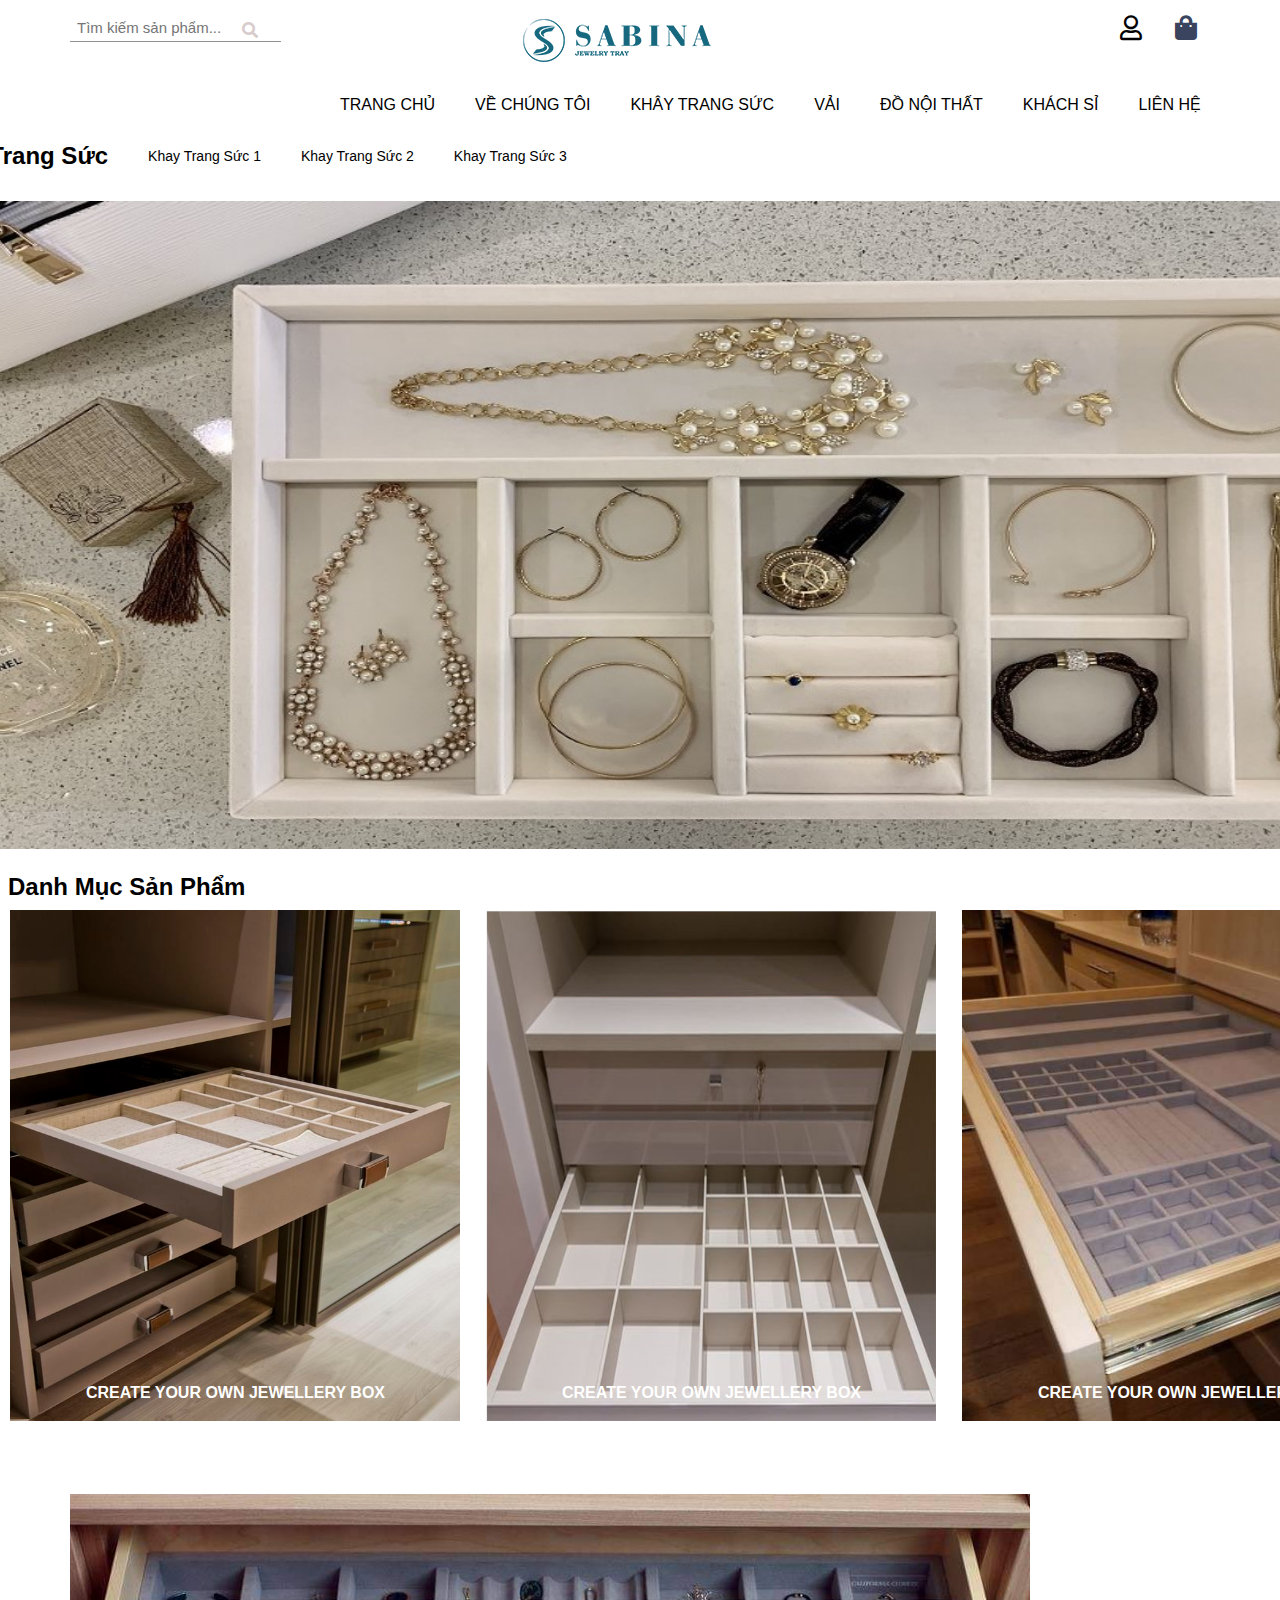
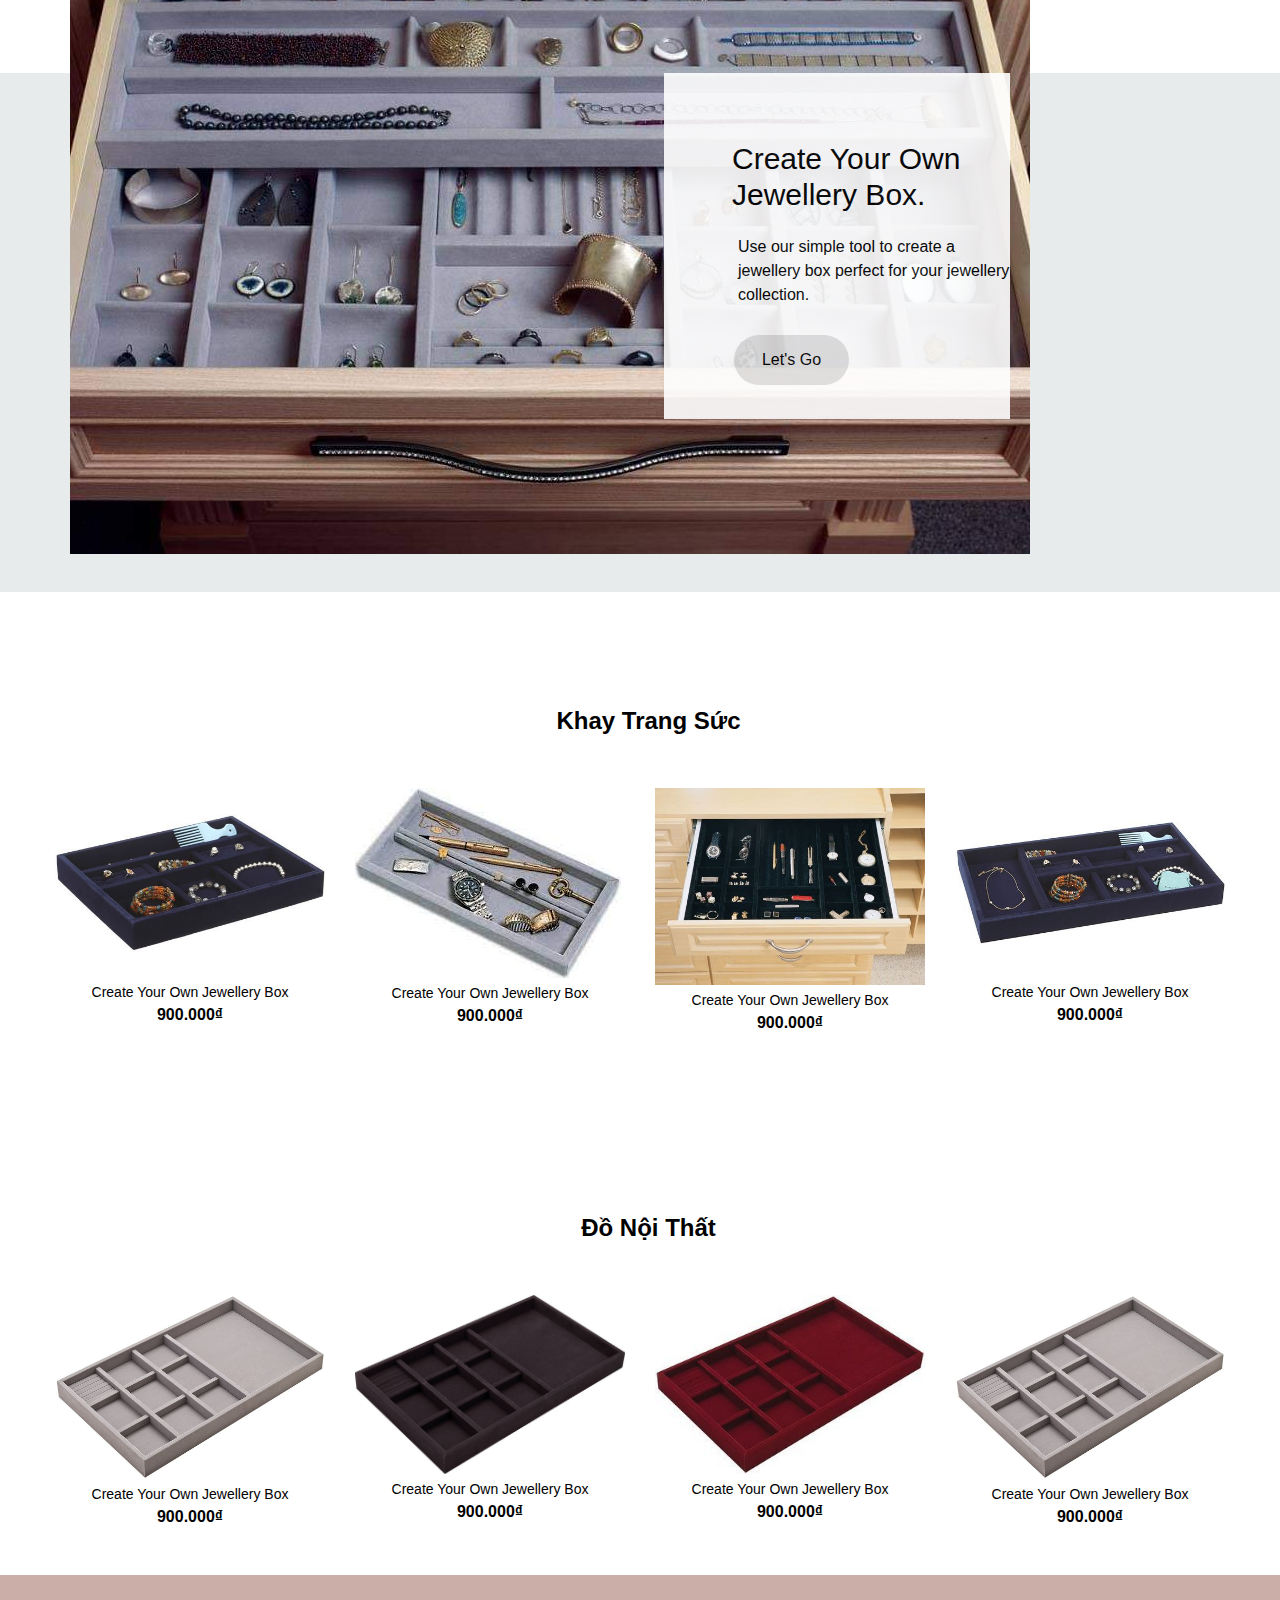
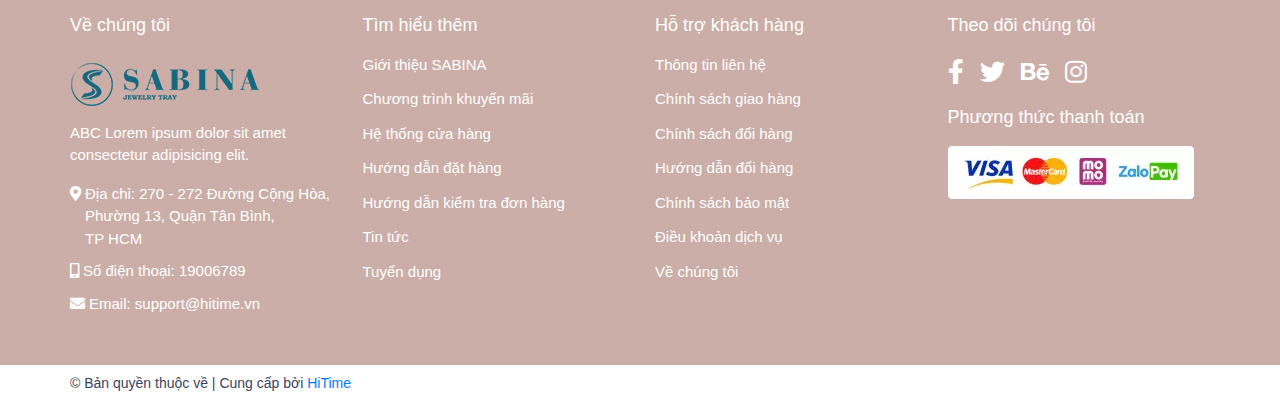
<file: index.html>
<!DOCTYPE html>
<html lang="en">

<head>
    <meta charset="UTF-8">
    <meta http-equiv="X-UA-Compatible" content="IE=edge">
    <meta name="viewport" content="width=device-width, initial-scale=1.0">
    <link rel="preconnect" href="https://fonts.googleapis.com">
    <!-- <link rel="stylesheet" type="text/css" media="all" href="https://fonts.googleapis.com/css?family=Raleway:400,600,500,300,200,800" /> -->
    <!-- <link rel="stylesheet" type="text/css" media="all" href="https://fonts.googleapis.com/css?family=Lato:100,100i,300,400,400i,500,700" /> -->
    <link rel="preconnect" href="https://fonts.gstatic.com" crossorigin>
    <link rel="stylesheet" href="bootstrap/css/bootstrap.min.css">
    <link rel="stylesheet" href="font/fontawesome/css/all.css">
    <link rel="stylesheet" href="css/style.css">
    <link rel="stylesheet" href="css/responsive.css">
    <link rel="stylesheet" href="css/page-loading.css">
    <title>Trang chủ - SABINA - JEWELRY TRAY</title>
</head>

<body>

    <div id="wrapper">
        <div id="header">
            <div class="container">
                <div class="row">
                    <div class="col-md-4 d-md-block d-none">
                        <form class="form-search" action="">
                            <div class="field-search">
                                <div class="control">

                                    <input type="text" name="" id="search" placeholder="Tìm kiếm sản phẩm...">
                                    <button><i class="fas fa-search"></i></button>
                                </div>
                            </div>
                        </form>
                    </div>
                    <div class="col-md-4 logo">

                        <a href="index.html">
                            <img src="images/logo_sabina_1b_e.png" title="SABINA" alt="SABINA">
                        </a>
                    </div>
                    <div class="col-md-4 d-md-block d-none">
                        <div class="icon">
                            <div class="account-icon ">
                                <a href="/customer/account/" class="account">
                                    <i class="far fa-user"></i>
                                </a>
                            </div>
                            <div class="cart-icon">
                                <i class="fas fa-shopping-bag"></i>
                            </div>
                        </div>


                    </div>
                </div>
            </div>
        </div>
        <div id="rps-menu" class="d-md-none">
            <label for="check"><i class="fas fa-bars text-dark"></i></label>
            <input id="check" type="checkbox">
            <div class="test">
                <ul id="respon-menu">
                    <li><a href="index.html">TRANG CHỦ</a></li>
                    <li><a href="">VỀ CHÚNG TÔI</a></li>
                    <li><a href="">KHÂY TRANG SỨC</a></li>
                    <li><a href="">VẢI</a></li>
                    <li><a href="">ĐỒ NỘI THẤT</a></li>
                    <li><a href="">KHÁCH SỈ</a></li>
                    <li><a href="contact.html">LIÊN HỆ</a></li>

                </ul>
                <!-- <div class="account-submenu">
                    <a href="" class="login text-decoration-none">Đăng nhập</a>
                    <a href="" class="register text-decoration-none ml-3">Đăng ký</a>
                </div> -->
            </div>
        </div>


        <div class="wp-content">

            <div id="menu" class="d-md-block d-none">
                <div class="container">
                    <div class="row">
                        <div class="col-md-12">
                            <nav>
                                <ul id="main-menu" class="d-flex">
                                    <li><a href="index.html">TRANG CHỦ</a></li>
                                    <li><a href="">VỀ CHÚNG TÔI</a></li>
                                    <li><a href="">KHÂY TRANG SỨC</a></li>
                                    <li><a href="">VẢI</a></li>
                                    <li><a href="">ĐỒ NỘI THẤT</a></li>
                                    <li><a href="">KHÁCH SỈ</a></li>
                                    <li><a href="contact.html">LIÊN HỆ</a></li>

                                </ul>
                            </nav>
                        </div>
                    </div>
                </div>

            </div>


            <div id="collection-submenu" class="d-md-block d-none">
                <div class="container">
                    <div class="submenuheader">
                        <div class="collection-submenu-title">
                            <h2>Khay Trang Sức</h2>
                        </div>
                        <div class="submenu_container">

                            <ul id="main-menu" class="d-flex">
                                <li><a href="">Khay Trang Sức 1</a></li>
                                <li><a href="">Khay Trang Sức 2</a></li>
                                <li><a href="">Khay Trang Sức 3</a></li>



                            </ul>
                        </div>
                    </div>
                </div>


            </div>




            <div id="banner">
                <div class="container">
                    <div class="row p-md-0 p-3">
                        <div class="col-md-12">
                            <a href="">
                                <img src="images/slider_sabina_1.png" alt="">
                            </a>
                        </div>
                    </div>
                </div>

            </div>






            <div id="wp-featured-product">

                <div id="category">
                    <div class="box featured-product mt-4 d-md-block d-none">
                        <div class="box-head">
                            <h4 class="font-weight-bold">Danh Mục Sản Phẩm
                            </h4>
                        </div>
                        <div class="box-body">
                            <ul class="list-featured-product d-flex">
                                <li>
                                    <a href="" class="product-thumb">
                                        <img src="images/z2917784178498_e5a0f74582e228d42bdfe61b56ea7e89.jpg" alt="">
                                    </a>
                                    <a href="" class="product-title text-decoration-none">Create Your Own Jewellery Box</a>
                                </li>
                                <li>
                                    <a href="" class="product-thumb">
                                        <img src="images/z2917784233938_45df067b6eb4242918906e581e90d28c_1.jpg" alt="">
                                    </a>
                                    <a href="" class="product-title text-decoration-none">Create Your Own Jewellery Box</a>
                                </li>

                                <li>
                                    <a href="" class="product-thumb">
                                        <img src="images/z2917784218581_d8fe707b2a36dba2c69c1f88f5419ac2.jpg" alt="">
                                    </a>
                                    <a href="" class="product-title text-decoration-none">Create Your Own Jewellery Box</a>
                                </li>
                                <li>
                                    <a href="" class="product-thumb">
                                        <img src="images/z2917784253767_f5d63b9c227ca027dc8788d5ee65382e.jpg" alt="">
                                    </a>
                                    <a href="" class="product-title text-decoration-none">Create Your Own Jewellery Box</a>
                                </li>
                            </ul>
                        </div>
                    </div>

                    <!--end category pc--------------- -->

                    <div id="products-new" class="container d-md-none d-block p-md-0 p-3">
                        <div class="title row">
                            <div class="col-12 text-md-left text-center">
                                <h4 class=" font-weight-bold">Danh Mục Sản Phẩm
                                </h4>
                                <br>
                                <!-- <p>Don't let your jewellery get tangled, tarnished and forgotten. Organise your collection with a Stackers jewellery box.</p> -->

                            </div>
                        </div>
                        <div class="body row p-md-0 p-3">
                            <ul class="list-new-products row list-unstyled">
                                <li class="col-md-3 col-6 mb-3">
                                    <div class="product-item">
                                        <a href="product-detail.html" class="pic-product d-block"><img src="images/z2917784178498_e5a0f74582e228d42bdfe61b56ea7e89.jpg" alt="" width="170px" height="250px"></a>
                                        <div class="info-product mt-2">
                                            <a href="" class="product-name d-block text-center text-sm-left">Create Your Own Jewellery Box
                                        </a>
                                        </div>

                                    </div>
                                </li>
                                <li class="col-md-3 col-6 mb-3">
                                    <div class="product-item">
                                        <a href="product-detail.html" class="pic-product d-block"><img src="images/z2917784233938_45df067b6eb4242918906e581e90d28c_1.jpg" alt="" width="170px" height="250px"></a>
                                        <div class="info-product mt-2">
                                            <a href="" class="product-name d-block text-center text-sm-left">Create Your Own Jewellery Box
                                        </a>
                                        </div>

                                    </div>
                                </li>
                                <li class="col-md-3 col-6 mb-3">
                                    <div class="product-item">
                                        <a href="product-detail.html" class="pic-product d-block"><img src="images/z2917784188688_ba931070e9f9cbdda61a4f2bad217431.jpg" alt="" width="170px" height="250px"></a>
                                        <div class="info-product mt-2">
                                            <a href="" class="product-name d-block text-center text-sm-left">Create Your Own Jewellery Box
                                        </a>
                                        </div>

                                    </div>
                                </li>
                                <li class="col-md-3 col-6 mb-3">
                                    <div class="product-item">
                                        <a href="product-detail.html" class="pic-product d-block"><img src="images/z2917784253767_f5d63b9c227ca027dc8788d5ee65382e.jpg" alt="" width="170px" height="250px"></a>
                                        <div class="info-product mt-2">
                                            <a href="" class="product-name d-block text-center text-sm-left">Create Your Own Jewellery Box
                                        </a>
                                        </div>

                                    </div>
                                </li>
                            </ul>

                        </div>
                    </div>

                    <!-- end category mobile-------------------- -->

                </div>



                <div id="blog_pc_moblide">

                    <div id="stackers-video" class="d-md-block d-none">



                        <div class="stackers-video-block">

                        </div>

                        <div class="stackers-video-block-video mt-3">
                            <div class="container">
                                <div class="row">
                                    <div class="col md-12">
                                        <div class="embed-responsive embed-responsive-16by9">
                                            <!-- <iframe width="560" height="315" src="https://www.youtube.com/embed/skslYus4E6U" title="YouTube video player" frameborder="0" allow="accelerometer; autoplay; clipboard-write; encrypted-media; gyroscope; picture-in-picture" allowfullscreen></iframe> -->
                                            <a href=""><img src="images/z2917783860205_ece07c7b94827d57902dc0b1a91af476.jpg" alt=""></a>
                                        </div>
                                    </div>
                                </div>
                            </div>
                        </div>
                        <div class="stackers-video-block-text">
                            <div class="stackers-video-block_text_inner">
                                <h2>Create Your Own Jewellery Box.</h2>
                            </div>
                            <div class="stackers-video-block_text_content">Use our simple tool to create a jewellery box perfect for your jewellery collection.</div>
                            <a class="stackers-video-block_text_button text-decoration-none" href="">Let's Go</a>
                        </div>
                    </div>

                    <!-- end stackers-video pc-------------------------- -->

                    <div id="blog" class="d-md-none d-block">
                        <div class="container">
                            <div class="row">
                                <div class="col-md-12 ">
                                    <div class="title-blog text-center">
                                        <!-- <h2>On our Blog</h2> -->
                                        <!-- <p class="subtitle">We tell you everything you need to know about flowers and plants: <br> cares, curiosities and much more!</p> -->
                                    </div>
                                </div>
                                <div class="row">
                                    <div class="content-blog">
                                        <div class="row">

                                            <div class="col-md-6 col-12">
                                                <div class="content-blog-title-right">
                                                    <div class="blog-img">
                                                        <a href="">
                                                            <img src="images/z2917783882869_166255c0bb4209a72208b2bdc09bfb20.jpg" alt="" width="363px" height="571px">
                                                        </a>
                                                    </div>

                                                    <div class="box-blog-right">
                                                        <div class="stackers-video-block-text">
                                                            <div class="stackers-video-block_text_inner">
                                                                <h2>Create Your Own Jewellery Box.</h2>
                                                            </div>
                                                            <div class="stackers-video-block_text_content">As Hortênsias são uma flor sensível mas nem por isso devemos achar que a sua durabilidade é a mais reduzida.</div>
                                                            <a class="stackers-video-block_text_button text-decoration-none" href="">Let's Go</a>
                                                        </div>
                                                    </div>
                                                </div>
                                            </div>

                                        </div>
                                    </div>
                                </div>
                            </div>
                        </div>

                    </div>
                    <!-- end blog mobile----------------------- -->
                </div>



                <div id="jewellery-boxes">
                    <div id="products-new" class="container">
                        <div class="title row">
                            <div class="col-12 text-center">
                                <h4 class=" font-weight-bold">Khay Trang Sức
                                </h4>
                                <br>
                                <!-- <p>Don't let your jewellery get tangled, tarnished and forgotten. Organise your collection with a Stackers jewellery box.</p> -->

                            </div>
                        </div>
                        <div class="body row p-md-0 p-3">
                            <ul class="list-new-products row list-unstyled">
                                <li class="col-md-3 col-6">
                                    <div class="product-item">
                                        <a href="product-detail.html" class="pic-product d-block"><img src="images/z2917784200489_aa12c250af82fe46ef7124cbf52c27b1.jpg" alt="" class="img-fluid"></a>
                                        <div class="info-product mt-2">
                                            <a href="" class="product-name d-block text-center text-sm-center">Create Your Own Jewellery Box
                                        </a>
                                        </div>
                                        <div class="product-price mt-1 text-center">
                                            <span>900.000₫</span>
                                        </div>


                                    </div>
                                </li>
                                <li class="col-md-3 col-6">
                                    <div class="product-item">
                                        <a href="product-detail.html" class="pic-product d-block"><img src="images/z2917784204279_4c7873248cba14967b3b6f3335912853.jpg" alt="" class="img-fluid"></a>
                                        <div class="info-product mt-2">
                                            <a href="" class="product-name d-block text-center text-sm-center">Create Your Own Jewellery Box
                                        </a>
                                        </div>
                                        <div class="product-price mt-1 text-center">
                                            <span>900.000₫</span>
                                        </div>
                                    </div>
                                </li>
                                <li class="col-md-3 col-6">
                                    <div class="product-item">
                                        <a href="product-detail.html" class="pic-product d-block"><img src="images/z2917783915389_0219c48db0074d07b64999e621772492.jpg" alt="" class="img-fluid"></a>
                                        <div class="info-product mt-2">
                                            <a href="" class="product-name d-block text-center text-sm-center">Create Your Own Jewellery Box
                                        </a>
                                        </div>
                                        <div class="product-price mt-1 text-center">
                                            <span>900.000₫</span>
                                        </div>
                                    </div>
                                </li>
                                <li class="col-md-3 col-6">
                                    <div class="product-item">
                                        <a href="product-detail.html" class="pic-product d-block"><img src="images/z2917784228378_60e409f81ca2cf943d45e3c346041321.jpg" alt="" class="img-fluid"></a>
                                        <div class="info-product mt-2">
                                            <a href="" class="product-name d-block text-center text-sm-center">Create Your Own Jewellery Box
                                        </a>
                                        </div>
                                        <div class="product-price mt-1 text-center">
                                            <span>900.000₫</span>
                                        </div>
                                    </div>
                                </li>
                            </ul>

                        </div>
                    </div>
                </div>






                <div id="lost-clothes">
                    <div id="products-new" class="container">
                        <div class="title row">
                            <div class="col-12 text-center">
                                <h4 class=" font-weight-bold">Đồ Nội Thất
                                </h4>
                                <br>
                                <!-- <p>Don't let your jewellery get tangled, tarnished and forgotten. Organise your collection with a Stackers jewellery box.</p> -->

                            </div>
                        </div>
                        <div class="body row p-md-0 p-3">
                            <ul class="list-new-products row list-unstyled">
                                <li class="col-md-3 col-6">
                                    <div class="product-item">
                                        <a href="product-detail.html" class="pic-product d-block"><img src="images/z2917784180797_b1b3c7baabc076451d0755d0f182900f.jpg" alt="" class="img-fluid"></a>
                                        <div class="info-product mt-2">
                                            <a href="" class="product-name d-block text-center text-sm-center">Create Your Own Jewellery Box
                                        </a>
                                        </div>
                                        <div class="product-price mt-1 text-center">
                                            <span>900.000₫</span>
                                        </div>


                                    </div>
                                </li>
                                <li class="col-md-3 col-6">
                                    <div class="product-item">
                                        <a href="product-detail.html" class="pic-product d-block"><img src="images/z2917784216257_32f110a30035b0405df1ffd85cb46a43.jpg" alt="" class="img-fluid"></a>
                                        <div class="info-product mt-2">
                                            <a href="" class="product-name d-block text-center text-sm-center">Create Your Own Jewellery Box
                                        </a>
                                        </div>
                                        <div class="product-price mt-1 text-center">
                                            <span>900.000₫</span>
                                        </div>
                                    </div>
                                </li>
                                <li class="col-md-3 col-6">
                                    <div class="product-item">
                                        <a href="product-detail.html" class="pic-product d-block"><img src="images/z2917784241905_b5729c06979b738cdfc41ede6b72302a.jpg" alt="" class="img-fluid"></a>
                                        <div class="info-product mt-2">
                                            <a href="" class="product-name d-block text-center text-sm-center">Create Your Own Jewellery Box
                                        </a>
                                        </div>
                                        <div class="product-price mt-1 text-center">
                                            <span>900.000₫</span>
                                        </div>
                                    </div>
                                </li>
                                <li class="col-md-3 col-6">
                                    <div class="product-item">
                                        <a href="product-detail.html" class="pic-product d-block"><img src="images/z2917784180797_b1b3c7baabc076451d0755d0f182900f.jpg" alt="" class="img-fluid"></a>
                                        <div class="info-product mt-2">
                                            <a href="" class="product-name d-block text-center text-sm-center">Create Your Own Jewellery Box
                                        </a>
                                        </div>
                                        <div class="product-price mt-1 text-center">
                                            <span>900.000₫</span>
                                        </div>
                                    </div>
                                </li>
                            </ul>

                        </div>
                    </div>
                </div>








            </div>



            <div id="footer">

                <div class="mid-footer">
                    <div class="container ">
                        <div class="row ">
                            <div class="col-xs-12 col-md-6 col-lg-3 col-12 footer-click ">
                                <div class="wp_about_us_f">
                                    <h4 class="title-menu clicked ">Về chúng tôi</h4>
                                    <a href="index.html">
                                        <img src="images/logo_sabina_1b_e.png" alt=" " width="190px" height="60px">
                                    </a>
                                    <p class="pt-2">
                                        ABC Lorem ipsum dolor sit amet consectetur adipisicing elit.
                                    </p>
                                    <p EGA Green chuyên cung cấp các thực phẩm tươi sống.></p>
                                    <div class="single-contact ">
                                        <i class="fa fa-map-marker-alt "></i>
                                        <div class="content pd_l_15 pl-1">
                                            Địa chỉ:
                                            <span>270 - 272 Đường Cộng Hòa, Phường 13, Quận Tân Bình,<br> TP HCM</span>
                                        </div>

                                    </div>
                                    <div class="single-contact ">
                                        <i class="fa fa-mobile-alt"></i>
                                        <div class="content pd_l_15 pl-1">
                                            Số điện thoại: <a class="link_f" title="19006750 " href="tel:19006750 ">19006789 </a>
                                        </div>
                                    </div>
                                    <div class="single-contact ">
                                        <i class="fa fa-envelope "></i>
                                        <div class="content pd_l_15 pl-1">
                                            Email: <a title="support@sapo.vn " class="link_f " href="mailto:support@sapo.vn ">support@hitime.vn</a>
                                        </div>
                                    </div>
                                </div>

                            </div>
                            <div class="col-xs-12 col-md-6 col-lg-3 col-12 footer-click wp_information_f">
                                <!-- <div class="wp_information_f"> -->
                                <h4 class="title-menu clicked ">Tìm hiểu thêm</h4>
                                <ul class="list-menu toggle-mn ">

                                    <li class="li_menu ">
                                        <a class="link_f " href="/ " title="Giới thiệu EGA Green ">Giới thiệu SABINA</a>
                                    </li>

                                    <li class="li_menu ">
                                        <a class="link_f " href="/ " title="Chương trình khuyến mãi ">Chương trình khuyến mãi</a>
                                    </li>

                                    <li class="li_menu ">
                                        <a class="link_f " href="/ " title="Hệ thống cửa hàng ">Hệ thống cửa hàng</a>
                                    </li>

                                    <li class="li_menu ">
                                        <a class="link_f " href="/ " title="Hướng dẫn đặt hàng ">Hướng dẫn đặt hàng</a>
                                    </li>

                                    <li class="li_menu ">
                                        <a class="link_f " href="/ " title="Hướng dẫn kiểm tra đơn hàng ">Hướng dẫn kiểm tra đơn hàng</a>
                                    </li>

                                    <li class="li_menu ">
                                        <a class="link_f " href="/tin-tuc " title="Tin tức ">Tin tức</a>
                                    </li>

                                    <li class="li_menu ">
                                        <a class="link_f " href="/ " title="Tuyển dụng ">Tuyển dụng</a>
                                    </li>

                                </ul>
                                <!-- </div> -->

                            </div>
                            <div class="col-xs-12 col-md-6 col-lg-3 col-12 footer-click wp_support_f">

                                <!-- <div class="wp_support_f"> -->
                                <h4 class="title-menu clicked ">Hỗ trợ khách hàng</h4>
                                <ul class="list-menu toggle-mn ">

                                    <li class="li_menu ">
                                        <a class="link_f " href="/ " title="Thông tin liên hệ ">Thông tin liên hệ</a>
                                    </li>

                                    <li class="li_menu ">
                                        <a class="link_f " href="/ " title="Chính sách giao hàng ">Chính sách giao hàng</a>
                                    </li>

                                    <li class="li_menu ">
                                        <a class="link_f " href="/ " title="Chính sách đổi hàng ">Chính sách đổi hàng</a>
                                    </li>

                                    <li class="li_menu ">
                                        <a class="link_f " href="/ " title="Hướng dẫn đổi hàng ">Hướng dẫn đổi hàng</a>
                                    </li>

                                    <li class="li_menu ">
                                        <a class="link_f " href="/ " title="Chính sách bảo mật ">Chính sách bảo mật</a>
                                    </li>

                                    <li class="li_menu ">
                                        <a class="link_f " href="/ " title="Điều khoản dịch vụ ">Điều khoản dịch vụ</a>
                                    </li>

                                    <li class="li_menu ">
                                        <a class="link_f " href="/ " title="Về chúng tôi ">Về chúng tôi</a>
                                    </li>

                                </ul>
                                <!-- </div> -->

                            </div>
                            <div class="col-xs-12 col-md-6 col-lg-3 col-12 footer-click ">
                                <div class="social-footer ">
                                    <h4 class="title-menu ">
                                        Theo dõi chúng tôi
                                    </h4>
                                    <ul class="follow_option d-flex flex-wrap align-items-center p-0 list-unstyled ">

                                        <li>
                                            <a class="facebook link_f " href="# " title="Theo dõi Facebook ABC "><i class="fab fa-facebook-f "></i></a>
                                        </li>


                                        <li>
                                            <a class="twitter link_f " href="# " title="Theo dõi Twitter ABC"><i class="fab fa-twitter "></i></a>
                                        </li>


                                        <li>
                                            <a class="behance link_f " href="# " title="Theo dõi Behance ABC "><i class="fab fa-behance "></i></a>
                                        </li>


                                        <li>
                                            <a class="instgram link_f " href="# " title="Theo dõi instgram ABC "><i class="fab fa-instagram "></i></a>
                                        </li>

                                    </ul>
                                    <h4 class="title-menu ">
                                        Phương thức thanh toán
                                    </h4>
                                    <div class="product-trustbadge my-3">
                                        <a href="" title="Phương thức thanh toán">
                                            <img class="lazyload img-fluid loaded" src="images/product_trustbadge.png" alt="Phương thức thanh toán" data-was-processed="true">
                                        </a>
                                    </div>

                                </div>
                            </div>
                        </div>
                    </div>
                </div>
                <div class="bg-footer-bottom copyright clearfix py-2">
                    <div class="container">
                        <div class="row">
                            <div id="copyright" class="col-lg-12 col-md-12 col-xs-12 col-12 fot_copyright">
                                <span class="wsp">
                                        © Bản quyền thuộc về 
                                        <a href="" rel="nofollow" target="_blank"></a> | Cung cấp bởi <a href="https://hitime.vn/" rel="" title="" target="_blank">HiTime</a>
                                    </span>
                            </div>
                        </div>

                        <!-- <a href="#" id="back-to-top" class="backtop back-to-top show end" title="Lên đầu trang"><i class="fa fa-angle-up" aria-hidden="true"></i></a> -->

                    </div>
                </div>

            </div>


        </div>

        <script src=" js/jquery-3.5.1.slim.min.js "></script>
        <script src="js/popper.min.js "></script>
        <script src="bootstrap/js/bootstrap.min.js "></script>
</body>

</html>

</html>
</file>
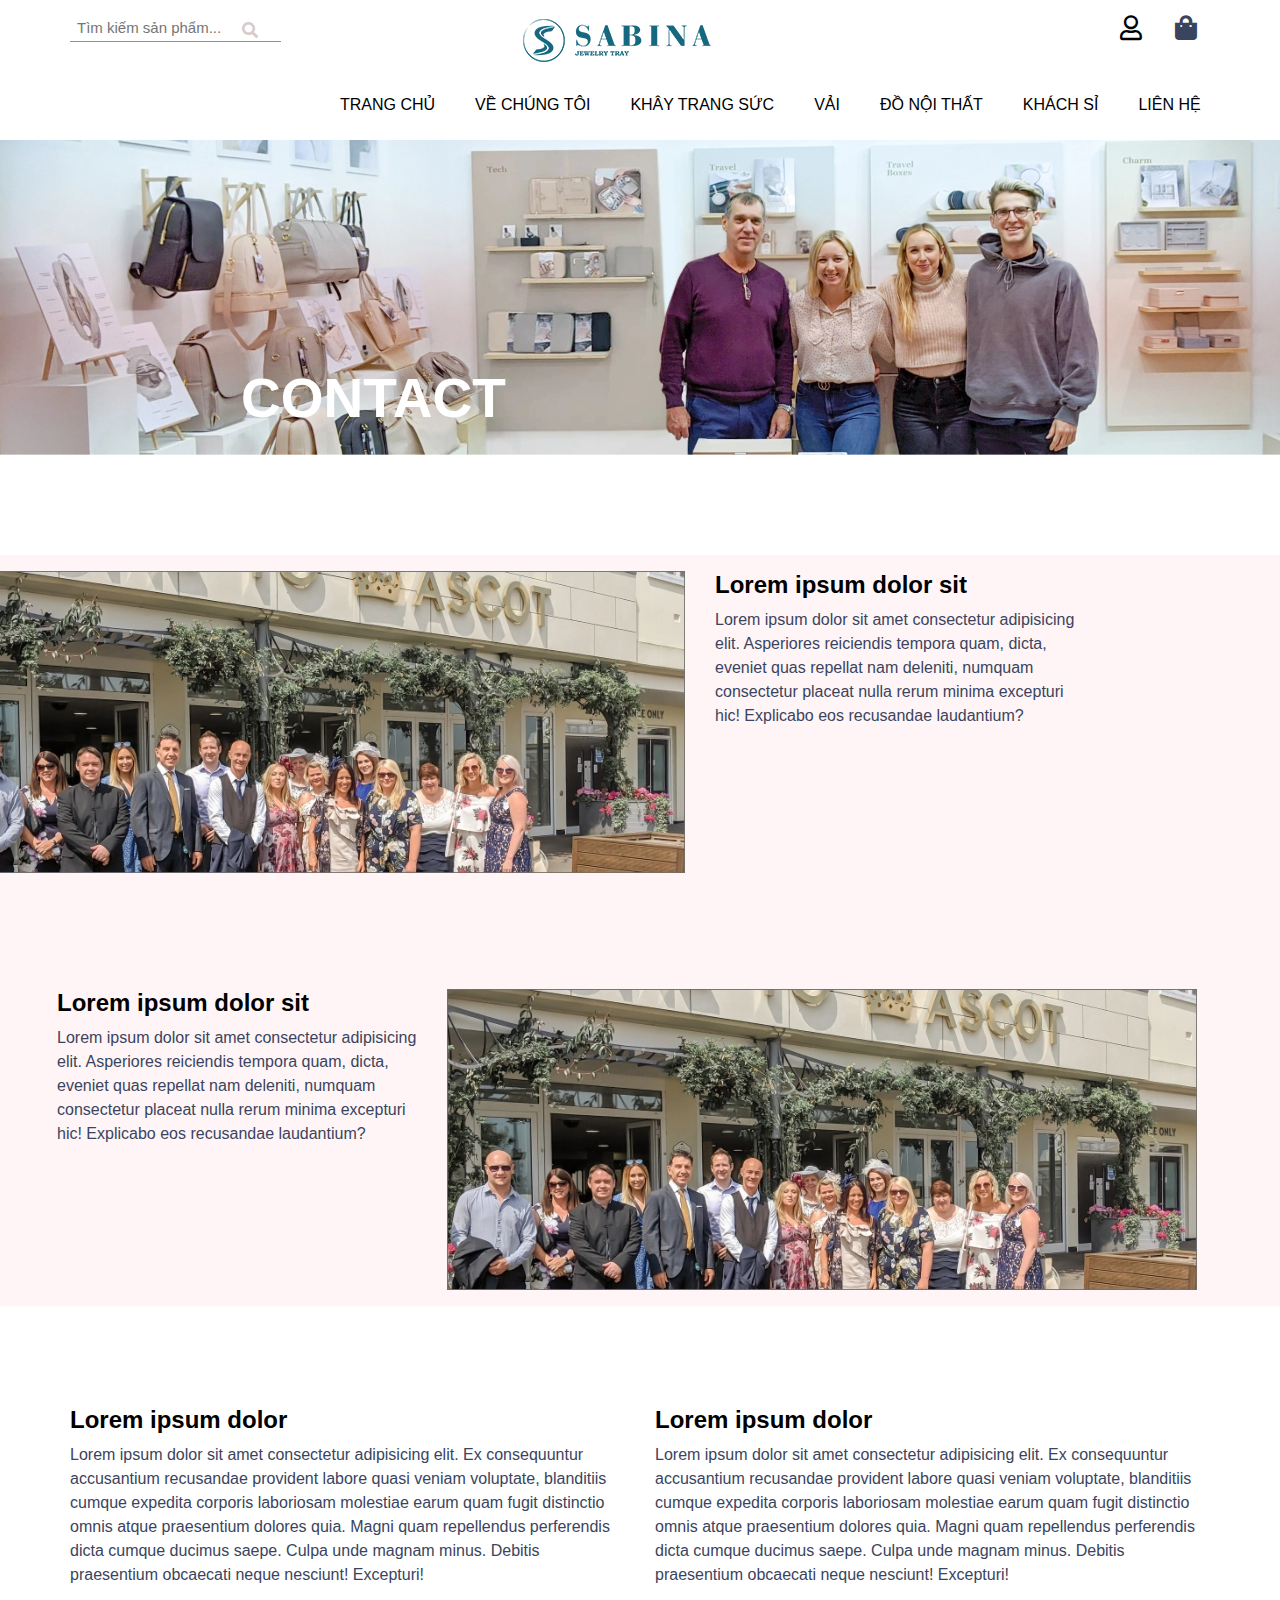
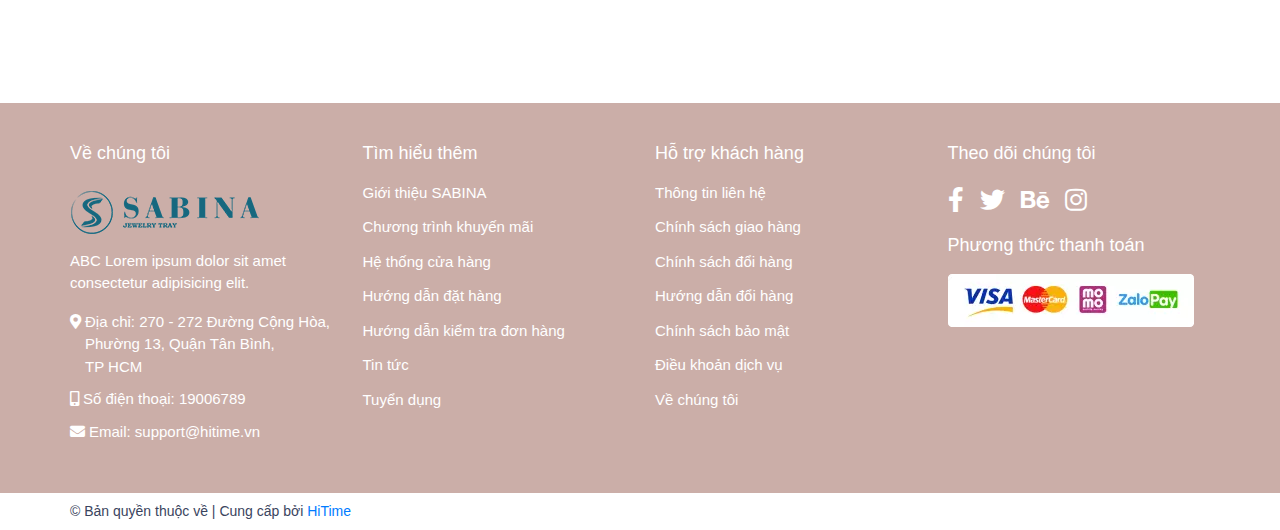
<file: contact.html>
<!DOCTYPE html>
<html lang="en">

<head>
    <meta charset="UTF-8">
    <meta http-equiv="X-UA-Compatible" content="IE=edge">
    <meta name="viewport" content="width=device-width, initial-scale=1.0">
    <link rel="preconnect" href="https://fonts.googleapis.com">
    <!-- <link rel="stylesheet" type="text/css" media="all" href="https://fonts.googleapis.com/css?family=Raleway:400,600,500,300,200,800" /> -->
    <!-- <link rel="stylesheet" type="text/css" media="all" href="https://fonts.googleapis.com/css?family=Lato:100,100i,300,400,400i,500,700" /> -->
    <link rel="preconnect" href="https://fonts.gstatic.com" crossorigin>
    <link rel="stylesheet" href="bootstrap/css/bootstrap.min.css">
    <link rel="stylesheet" href="font/fontawesome/css/all.css">
    <link rel="stylesheet" href="css/style.css">
    <link rel="stylesheet" href="css/responsive.css">
    <link rel="stylesheet" href="css/page-loading.css">
    <title>Liên hệ - SABINA - JEWELRY TRAY</title>
</head>

<body>

    <div id="wrapper">
        <div id="header">
            <div class="container">
                <div class="row">
                    <div class="col-md-4 d-md-block d-none">
                        <form class="form-search" action="">
                            <div class="field-search">
                                <div class="control">

                                    <input type="text" name="" id="search" placeholder="Tìm kiếm sản phẩm...">
                                    <button><i class="fas fa-search"></i></button>
                                </div>
                            </div>
                        </form>
                    </div>
                    <div class="col-md-4 logo">

                        <a href="index.html">
                            <img src="images/logo_sabina_1b_e.png" title="SABINA" alt="SABINA">
                        </a>
                    </div>
                    <div class="col-md-4 d-md-block d-none">
                        <div class="icon">
                            <div class="account-icon ">
                                <a href="/customer/account/" class="account">
                                    <i class="far fa-user"></i>
                                </a>
                            </div>
                            <div class="cart-icon">
                                <i class="fas fa-shopping-bag"></i>
                            </div>
                        </div>


                    </div>
                </div>
            </div>
        </div>
        <div id="rps-menu" class="d-md-none">
            <label for="check"><i class="fas fa-bars text-dark"></i></label>
            <input id="check" type="checkbox">
            <div class="test">
                <ul id="respon-menu">
                    <li><a href="index.html">TRANG CHỦ</a></li>
                    <li><a href="">VỀ CHÚNG TÔI</a></li>
                    <li><a href="">KHÂY TRANG SỨC</a></li>
                    <li><a href="">VẢI</a></li>
                    <li><a href="">ĐỒ NỘI THẤT</a></li>
                    <li><a href="">KHÁCH SỈ</a></li>
                    <li><a href="contact.html">LIÊN HỆ</a></li>

                </ul>
                <!-- <div class="account-submenu">
                    <a href="" class="login text-decoration-none">Đăng nhập</a>
                    <a href="" class="register text-decoration-none ml-3">Đăng ký</a>
                </div> -->
            </div>
        </div>


        <div class="wp-content">

            <div id="menu" class="d-md-block d-none">
                <div class="container">
                    <div class="row">
                        <div class="col-md-12">
                            <nav>
                                <ul id="main-menu" class="d-flex">
                                    <li><a href="index.html">TRANG CHỦ</a></li>
                                    <li><a href="">VỀ CHÚNG TÔI</a></li>
                                    <li><a href="">KHÂY TRANG SỨC</a></li>
                                    <li><a href="">VẢI</a></li>
                                    <li><a href="">ĐỒ NỘI THẤT</a></li>
                                    <li><a href="">KHÁCH SỈ</a></li>
                                    <li><a href="contact.html">LIÊN HỆ</a></li>

                                </ul>
                            </nav>
                        </div>
                    </div>
                </div>

            </div>

            <div id="contact-header" class="p-md-0 p-3">

                <img src="images/contact.png" alt="">
                <h2>Contact</h>
                    <!-- <span class="content-h">Lorem ipsum dolor sit amet consectetur adipisicing
                </span> -->

            </div>
            <div id="contact-body" class="p-md-0 p-3">
                <div class="contact-body-left">
                    <div class="container">
                        <div class="row">
                            <div class="col-md-8 mt-3">
                                <img src="images/contact_1.png" alt="" width="760px">
                            </div>
                            <div class="col-md-4 mt-3">
                                <h4 class="font-weight-bold contact-body">Lorem ipsum dolor sit</h4>
                                <p>Lorem ipsum dolor sit amet consectetur adipisicing elit. Asperiores reiciendis tempora quam, dicta, eveniet quas repellat nam deleniti, numquam consectetur placeat nulla rerum minima excepturi hic! Explicabo eos recusandae
                                    laudantium?
                                </p>
                            </div>
                        </div>
                    </div>
                </div>
                <div class="contact-body-right p-md-0 p-3">
                    <div class="container">
                        <div class="row">

                            <div class="col-md-4 mt-3 mb-3">
                                <h4 class="font-weight-bold">Lorem ipsum dolor sit</h4>
                                <p>Lorem ipsum dolor sit amet consectetur adipisicing elit. Asperiores reiciendis tempora quam, dicta, eveniet quas repellat nam deleniti, numquam consectetur placeat nulla rerum minima excepturi hic! Explicabo eos recusandae
                                    laudantium?
                                </p>
                            </div>
                            <div class="col-md-8 mt-3 mb-3">
                                <img src="images/contact_1.png" alt="" width="760px">
                            </div>
                        </div>
                    </div>
                </div>
            </div>

            <div id="contact-f">
                <div class="container">
                    <div class="row">
                        <div class="col-md-6">
                            <h4 class="font-weight-bold">Lorem ipsum dolor</h4>
                            <p>Lorem ipsum dolor sit amet consectetur adipisicing elit. Ex consequuntur accusantium recusandae provident labore quasi veniam voluptate, blanditiis cumque expedita corporis laboriosam molestiae earum quam fugit distinctio omnis
                                atque praesentium dolores quia. Magni quam repellendus perferendis dicta cumque ducimus saepe. Culpa unde magnam minus. Debitis praesentium obcaecati neque nesciunt! Excepturi!</p>
                        </div>
                        <div class="col-md-6">
                            <h4 class="font-weight-bold">Lorem ipsum dolor</h4>
                            <p>Lorem ipsum dolor sit amet consectetur adipisicing elit. Ex consequuntur accusantium recusandae provident labore quasi veniam voluptate, blanditiis cumque expedita corporis laboriosam molestiae earum quam fugit distinctio omnis
                                atque praesentium dolores quia. Magni quam repellendus perferendis dicta cumque ducimus saepe. Culpa unde magnam minus. Debitis praesentium obcaecati neque nesciunt! Excepturi!</p>
                        </div>


                    </div>
                </div>
            </div>






















            <div id="footer">

                <div class="mid-footer">
                    <div class="container ">
                        <div class="row ">
                            <div class="col-xs-12 col-md-6 col-lg-3 col-12 footer-click ">
                                <div class="wp_about_us_f">
                                    <h4 class="title-menu clicked ">Về chúng tôi</h4>
                                    <a href=" ">
                                        <img src="images/logo_sabina_1b_e.png" alt=" " width="190px" height="60px">
                                    </a>
                                    <p class="pt-2">
                                        ABC Lorem ipsum dolor sit amet consectetur adipisicing elit.
                                    </p>
                                    <p EGA Green chuyên cung cấp các thực phẩm tươi sống.></p>
                                    <div class="single-contact ">
                                        <i class="fa fa-map-marker-alt "></i>
                                        <div class="content pd_l_15 pl-1">
                                            Địa chỉ:
                                            <span>270 - 272 Đường Cộng Hòa, Phường 13, Quận Tân Bình,<br> TP HCM</span>
                                        </div>

                                    </div>
                                    <div class="single-contact ">
                                        <i class="fa fa-mobile-alt"></i>
                                        <div class="content pd_l_15 pl-1">
                                            Số điện thoại: <a class="link_f" title="19006750 " href="tel:19006750 ">19006789 </a>
                                        </div>
                                    </div>
                                    <div class="single-contact ">
                                        <i class="fa fa-envelope "></i>
                                        <div class="content pd_l_15 pl-1">
                                            Email: <a title="support@sapo.vn " class="link_f " href="mailto:support@sapo.vn ">support@hitime.vn</a>
                                        </div>
                                    </div>
                                </div>

                            </div>
                            <div class="col-xs-12 col-md-6 col-lg-3 col-12 footer-click wp_information_f">
                                <!-- <div class="wp_information_f"> -->
                                <h4 class="title-menu clicked ">Tìm hiểu thêm</h4>
                                <ul class="list-menu toggle-mn ">

                                    <li class="li_menu ">
                                        <a class="link_f " href="/ " title="Giới thiệu EGA Green ">Giới thiệu SABINA</a>
                                    </li>

                                    <li class="li_menu ">
                                        <a class="link_f " href="/ " title="Chương trình khuyến mãi ">Chương trình khuyến mãi</a>
                                    </li>

                                    <li class="li_menu ">
                                        <a class="link_f " href="/ " title="Hệ thống cửa hàng ">Hệ thống cửa hàng</a>
                                    </li>

                                    <li class="li_menu ">
                                        <a class="link_f " href="/ " title="Hướng dẫn đặt hàng ">Hướng dẫn đặt hàng</a>
                                    </li>

                                    <li class="li_menu ">
                                        <a class="link_f " href="/ " title="Hướng dẫn kiểm tra đơn hàng ">Hướng dẫn kiểm tra đơn hàng</a>
                                    </li>

                                    <li class="li_menu ">
                                        <a class="link_f " href="/tin-tuc " title="Tin tức ">Tin tức</a>
                                    </li>

                                    <li class="li_menu ">
                                        <a class="link_f " href="/ " title="Tuyển dụng ">Tuyển dụng</a>
                                    </li>

                                </ul>
                                <!-- </div> -->

                            </div>
                            <div class="col-xs-12 col-md-6 col-lg-3 col-12 footer-click wp_support_f">

                                <!-- <div class="wp_support_f"> -->
                                <h4 class="title-menu clicked ">Hỗ trợ khách hàng</h4>
                                <ul class="list-menu toggle-mn ">

                                    <li class="li_menu ">
                                        <a class="link_f " href="/ " title="Thông tin liên hệ ">Thông tin liên hệ</a>
                                    </li>

                                    <li class="li_menu ">
                                        <a class="link_f " href="/ " title="Chính sách giao hàng ">Chính sách giao hàng</a>
                                    </li>

                                    <li class="li_menu ">
                                        <a class="link_f " href="/ " title="Chính sách đổi hàng ">Chính sách đổi hàng</a>
                                    </li>

                                    <li class="li_menu ">
                                        <a class="link_f " href="/ " title="Hướng dẫn đổi hàng ">Hướng dẫn đổi hàng</a>
                                    </li>

                                    <li class="li_menu ">
                                        <a class="link_f " href="/ " title="Chính sách bảo mật ">Chính sách bảo mật</a>
                                    </li>

                                    <li class="li_menu ">
                                        <a class="link_f " href="/ " title="Điều khoản dịch vụ ">Điều khoản dịch vụ</a>
                                    </li>

                                    <li class="li_menu ">
                                        <a class="link_f " href="/ " title="Về chúng tôi ">Về chúng tôi</a>
                                    </li>

                                </ul>
                                <!-- </div> -->

                            </div>
                            <div class="col-xs-12 col-md-6 col-lg-3 col-12 footer-click ">
                                <div class="social-footer ">
                                    <h4 class="title-menu ">
                                        Theo dõi chúng tôi
                                    </h4>
                                    <ul class="follow_option d-flex flex-wrap align-items-center p-0 list-unstyled ">

                                        <li>
                                            <a class="facebook link_f " href="# " title="Theo dõi Facebook ABC "><i class="fab fa-facebook-f "></i></a>
                                        </li>


                                        <li>
                                            <a class="twitter link_f " href="# " title="Theo dõi Twitter ABC"><i class="fab fa-twitter "></i></a>
                                        </li>


                                        <li>
                                            <a class="behance link_f " href="# " title="Theo dõi Behance ABC "><i class="fab fa-behance "></i></a>
                                        </li>


                                        <li>
                                            <a class="instgram link_f " href="# " title="Theo dõi instgram ABC "><i class="fab fa-instagram "></i></a>
                                        </li>

                                    </ul>
                                    <h4 class="title-menu ">
                                        Phương thức thanh toán
                                    </h4>
                                    <div class="product-trustbadge my-3">
                                        <a href="" title="Phương thức thanh toán">
                                            <img class="lazyload img-fluid loaded" src="images/product_trustbadge.png" alt="Phương thức thanh toán" data-was-processed="true">
                                        </a>
                                    </div>

                                </div>
                            </div>
                        </div>
                    </div>
                </div>
                <div class="bg-footer-bottom copyright clearfix py-2">
                    <div class="container">
                        <div class="row">
                            <div id="copyright" class="col-lg-12 col-md-12 col-xs-12 col-12 fot_copyright">
                                <span class="wsp">
                                        © Bản quyền thuộc về 
                                        <a href="" rel="nofollow" target="_blank"></a> | Cung cấp bởi <a href="https://hitime.vn/" rel="" title="" target="_blank">HiTime</a>
                                    </span>
                            </div>
                        </div>

                        <!-- <a href="#" id="back-to-top" class="backtop back-to-top show end" title="Lên đầu trang"><i class="fa fa-angle-up" aria-hidden="true"></i></a> -->

                    </div>
                </div>

            </div>



        </div>

        <script src=" js/jquery-3.5.1.slim.min.js "></script>
        <script src="js/popper.min.js "></script>
        <script src="bootstrap/js/bootstrap.min.js "></script>
</body>

</html>

</html>
</file>
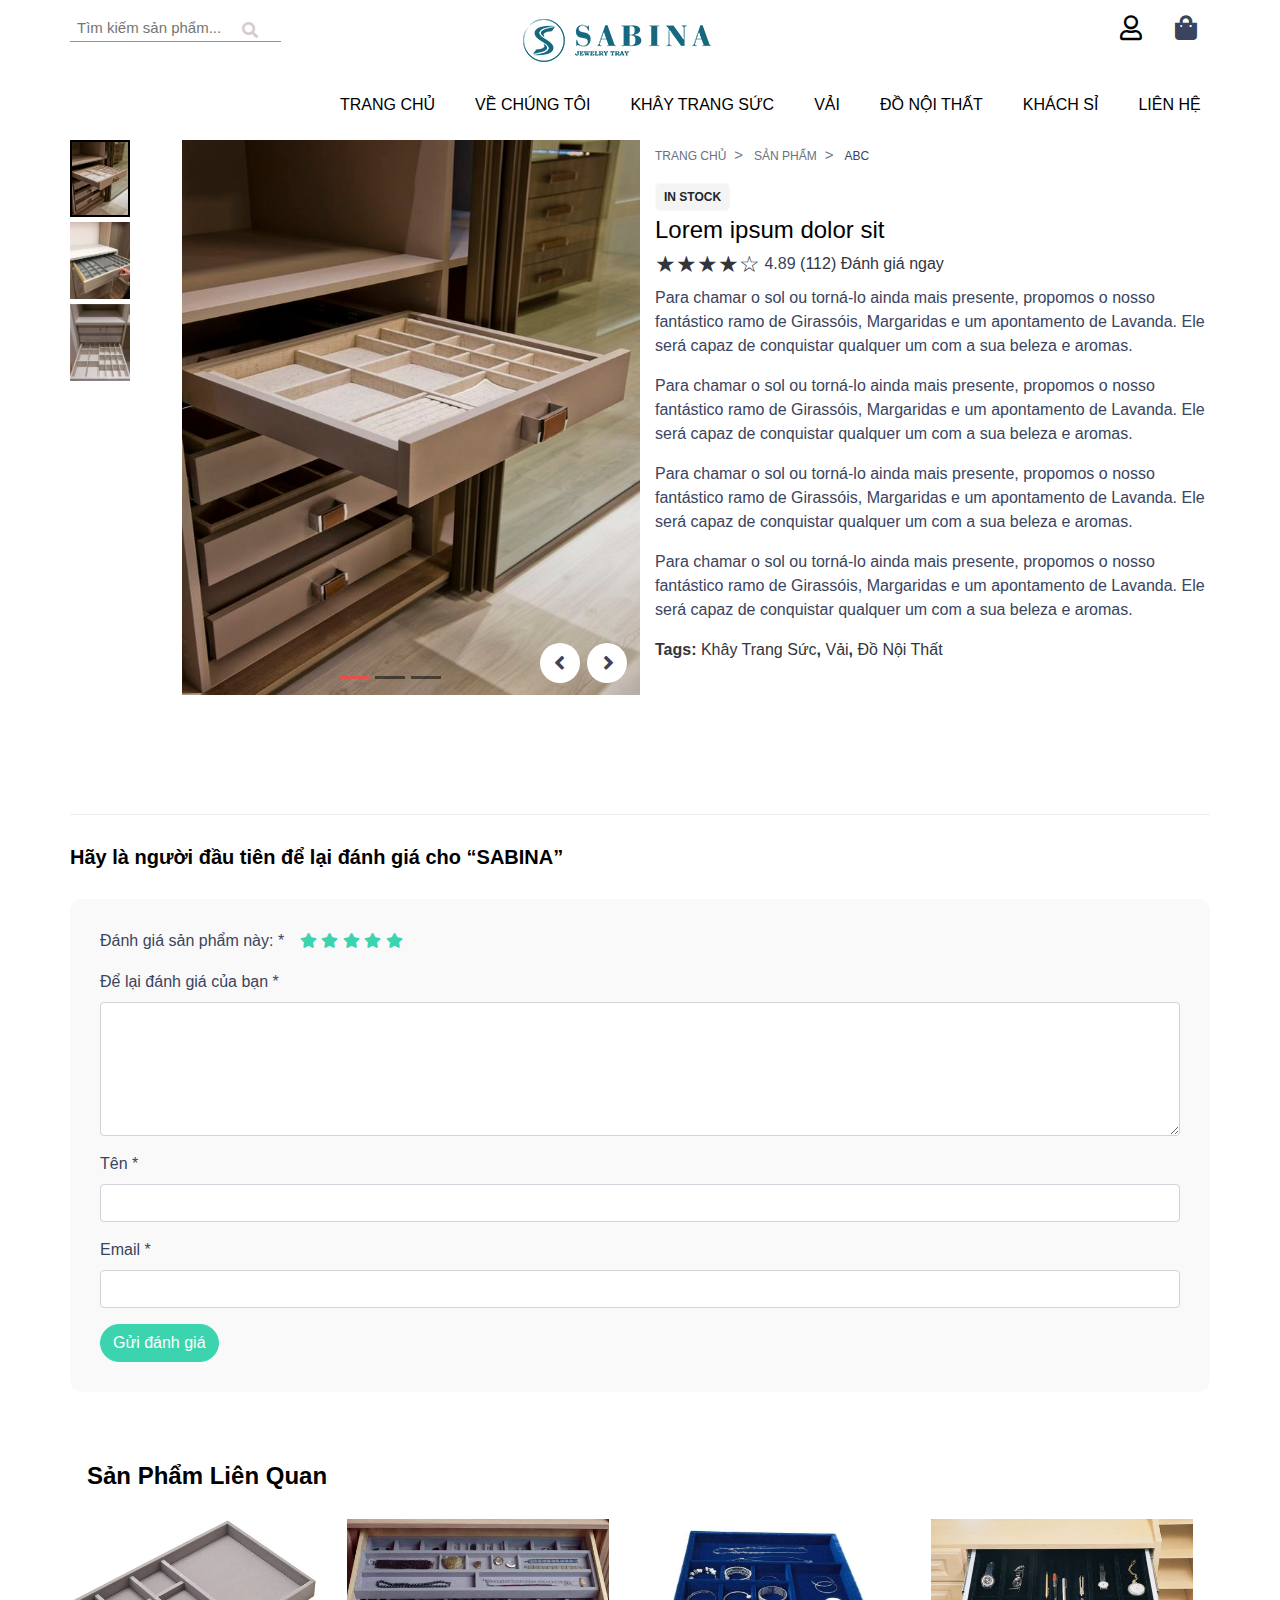
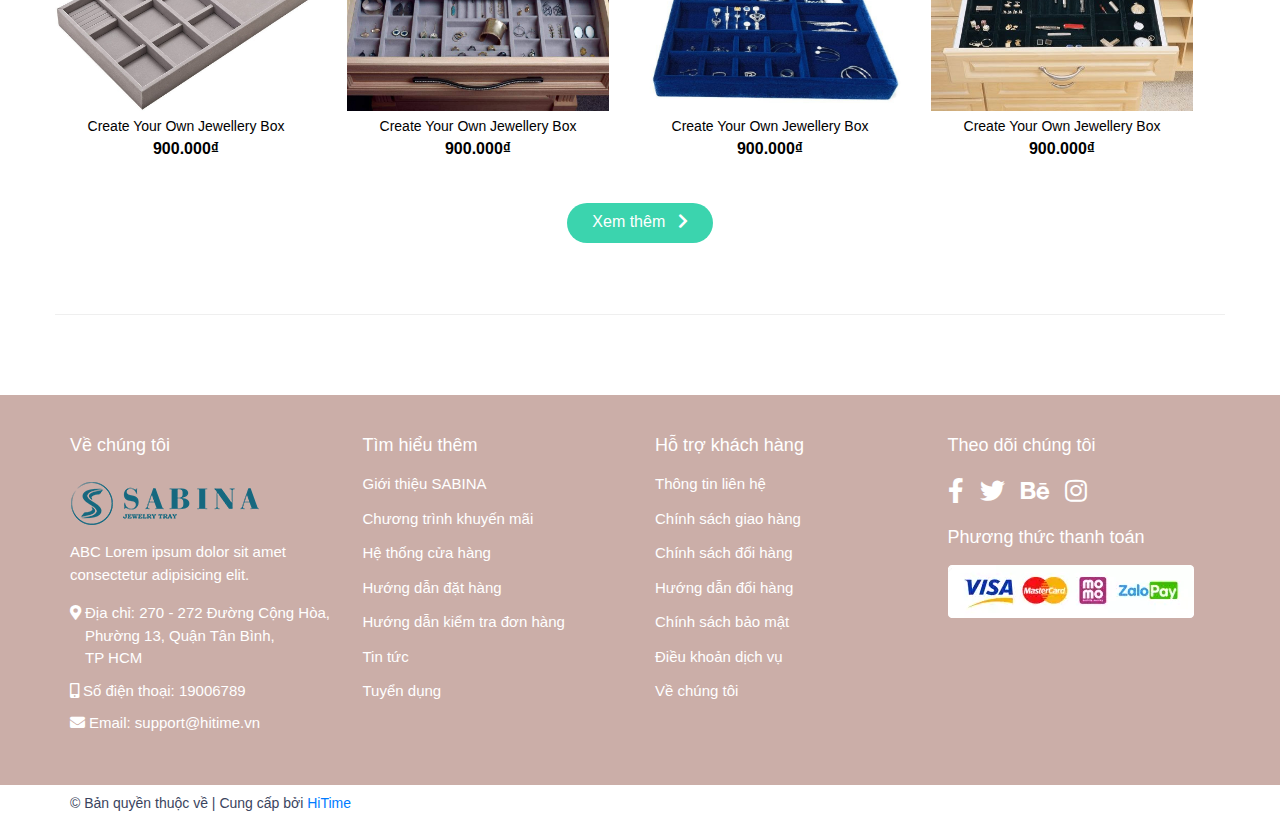
<file: product-detail.html>
<!DOCTYPE html>
<html lang="en">

<head>
    <meta charset="UTF-8">
    <meta http-equiv="X-UA-Compatible" content="IE=edge">
    <meta name="viewport" content="width=device-width, initial-scale=1.0">
    <link rel="preconnect" href="https://fonts.googleapis.com">
    <!-- <link rel="stylesheet" type="text/css" media="all" href="https://fonts.googleapis.com/css?family=Raleway:400,600,500,300,200,800" /> -->
    <!-- <link rel="stylesheet" type="text/css" media="all" href="https://fonts.googleapis.com/css?family=Lato:100,100i,300,400,400i,500,700" /> -->
    <link rel="preconnect" href="https://fonts.gstatic.com" crossorigin>
    <link rel="stylesheet" href="bootstrap/css/bootstrap.min.css">
    <link rel="stylesheet" href="font/fontawesome/css/all.css">
    <link rel="stylesheet" href="css/style.css">
    <link rel="stylesheet" href="css/responsive.css">
    <link rel="stylesheet" href="css/page-loading.css">
    <title>Chi tiết sản phẩm - SABINA - JEWELRY TRAY</title>
</head>

<body>

    <div id="wrapper">
        <div id="header">
            <div class="container">
                <div class="row">
                    <div class="col-md-4 d-md-block d-none">
                        <form class="form-search" action="">
                            <div class="field-search">
                                <div class="control">

                                    <input type="text" name="" id="search" placeholder="Tìm kiếm sản phẩm...">
                                    <button><i class="fas fa-search"></i></button>
                                </div>
                            </div>
                        </form>
                    </div>
                    <div class="col-md-4 logo">

                        <a href="index.html">
                            <img src="images/logo_sabina_1b_e.png" title="SABINA" alt="SABINA">
                        </a>
                    </div>
                    <div class="col-md-4 d-md-block d-none">
                        <div class="icon">
                            <div class="account-icon ">
                                <a href="/customer/account/" class="account">
                                    <i class="far fa-user"></i>
                                </a>
                            </div>
                            <div class="cart-icon">
                                <i class="fas fa-shopping-bag"></i>
                            </div>
                        </div>


                    </div>
                </div>
            </div>
        </div>
        <div id="rps-menu" class="d-md-none">
            <label for="check"><i class="fas fa-bars text-dark"></i></label>
            <input id="check" type="checkbox">
            <div class="test">
                <ul id="respon-menu">
                    <li><a href="index.html">TRANG CHỦ</a></li>
                    <li><a href="">VỀ CHÚNG TÔI</a></li>
                    <li><a href="">KHÂY TRANG SỨC</a></li>
                    <li><a href="">VẢI</a></li>
                    <li><a href="">ĐỒ NỘI THẤT</a></li>
                    <li><a href="">KHÁCH SỈ</a></li>
                    <li><a href="contact.html">LIÊN HỆ</a></li>

                </ul>
                <!-- <div class="account-submenu">
                    <a href="" class="login text-decoration-none">Đăng nhập</a>
                    <a href="" class="register text-decoration-none ml-3">Đăng ký</a>
                </div> -->
            </div>
        </div>


        <div class="wp-content">

            <div id="menu" class="d-md-block d-none">
                <div class="container">
                    <div class="row">
                        <div class="col-md-12">
                            <nav>
                                <ul id="main-menu" class="d-flex">
                                    <li><a href="index.html">TRANG CHỦ</a></li>
                                    <li><a href="">VỀ CHÚNG TÔI</a></li>
                                    <li><a href="">KHÂY TRANG SỨC</a></li>
                                    <li><a href="">VẢI</a></li>
                                    <li><a href="">ĐỒ NỘI THẤT</a></li>
                                    <li><a href="">KHÁCH SỈ</a></li>
                                    <li><a href="contact.html">LIÊN HỆ</a></li>

                                </ul>
                            </nav>
                        </div>
                    </div>
                </div>

            </div>








            <div id="product-detail">
                <div id="wp-product-detail">
                    <div class="container">
                        <div class="row p-md-0 p-3">
                            <div class="col-md-6">
                                <div class="product-img-slider">
                                    <div class="product-img">
                                        <div class="product-img-item">
                                            <img src="images/z2917784178498_e5a0f74582e228d42bdfe61b56ea7e89.jpg" alt="">
                                        </div>

                                    </div>

                                    <div class="owl-nav ">
                                        <div class="owl-prev btn-round "><i class="fas fa-angle-left"></i></div>
                                        <div class="owl-next btn-round "><i class="fas fa-angle-right"></i></div>
                                    </div>
                                    <div class="owl-dots ">
                                        <ol class="carousel-indicators">
                                            <li data-target="#home-slide" class="active"></li>
                                            <li data-target="#home-slide" class=""></li>
                                            <li data-target="#home-slide" class=""></li>
                                        </ol>
                                    </div>
                                    <div class="product-img-thumnail ">
                                        <div class="img-thumnail-item ">
                                            <img class="active" src="images/z2917784178498_e5a0f74582e228d42bdfe61b56ea7e89.jpg " alt=" " width="60px " height="77px ">
                                        </div>
                                        <div class="img-thumnail-item ">
                                            <img src="images/z2917784253767_f5d63b9c227ca027dc8788d5ee65382e.jpg" alt=" " width="60px " height="77px ">
                                        </div>
                                        <div class="img-thumnail-item ">
                                            <img src="images/z2917784233938_45df067b6eb4242918906e581e90d28c_1.jpg" alt=" " width="60px " height="77px ">
                                        </div>
                                    </div>
                                </div>
                            </div>
                            <div class="col-md-6 ">
                                <div class="product-info ">
                                    <div id="wp-breadcrumb ">
                                        <div class="row ">
                                            <div class="col-md-12 ">

                                                <nav>
                                                    <ol class="breadcrumb">
                                                        <li class="breadcrumb-item">
                                                            <a href="" class="text-decoration-none">Trang chủ</a>
                                                        </li>
                                                        <li class="breadcrumb-item" id="breadcrumb-icon">
                                                            <a href="" class="text-decoration-none">Sản phẩm</a>
                                                        </li>
                                                        <li class="breadcrumb-item" id="breadcrumb-icon">Abc</li>
                                                    </ol>
                                                </nav>
                                            </div>
                                        </div>
                                    </div>
                                    <div class="in-stock ">
                                        <div class="row ">
                                            <div class="col-md-12 ">
                                                <button class="btn btn-light btn-sm text-uppercase">In stock</button>
                                            </div>
                                        </div>
                                    </div>

                                    <div class="product-title ">
                                        <div class="row ">
                                            <div class="col-md-12 ">
                                                <h2>Lorem ipsum dolor sit</h2>
                                            </div>
                                        </div>
                                    </div>

                                    <div class="product-rating ">
                                        <div class="row ">
                                            <div class="col-md-12 ">
                                                <div class="star-rating " title="Rated 4.89 out of 5 ">
                                                </div>
                                                <span class="average "> 4.89 </span>
                                                <a href="# " class="review-link text-decoration-none ">
                                                    <span class="count">(112)</span>
                                                </a>
                                                <a href="#review" class="write-review text-decoration-none ">Đánh giá ngay</a>
                                            </div>
                                        </div>
                                    </div>


                                    <div class="product-info-content ">
                                        <div class="container ">
                                            <div class="row ">
                                                <p>
                                                    Para chamar o sol ou torná-lo ainda mais presente, propomos o nosso fantástico ramo de Girassóis, Margaridas e um apontamento de Lavanda. Ele será capaz de conquistar qualquer um com a sua beleza e aromas.
                                                </p>
                                                <p>
                                                    Para chamar o sol ou torná-lo ainda mais presente, propomos o nosso fantástico ramo de Girassóis, Margaridas e um apontamento de Lavanda. Ele será capaz de conquistar qualquer um com a sua beleza e aromas.
                                                </p>
                                                <p>
                                                    Para chamar o sol ou torná-lo ainda mais presente, propomos o nosso fantástico ramo de Girassóis, Margaridas e um apontamento de Lavanda. Ele será capaz de conquistar qualquer um com a sua beleza e aromas.
                                                </p>
                                                <p>
                                                    Para chamar o sol ou torná-lo ainda mais presente, propomos o nosso fantástico ramo de Girassóis, Margaridas e um apontamento de Lavanda. Ele será capaz de conquistar qualquer um com a sua beleza e aromas.
                                                </p>
                                            </div>
                                        </div>

                                    </div>

                                    <div class="product-meta ">
                                        <div class="row ">
                                            <div class="col-md-12 ">
                                                <span class="tagged_as ">Tags: 
                                                            <a href=" " rel=" ">Khây Trang Sức</a>,
                                                            <a href=" " rel=" ">Vải</a>,
                                                            <a href=" " rel=" ">Đồ Nội Thất</a>
                                                    </span>
                                            </div>
                                        </div>
                                    </div>





                                </div>
                            </div>


                        </div>
                    </div>
                </div>
            </div>


            <div id="review">
                <div class="container ">
                    <div class="row ">
                        <div class="col-md-12 ">
                            <div class="review-title">
                                <h3>Hãy là người đầu tiên để lại đánh giá cho “SABINA”</h3>
                            </div>
                        </div>
                    </div>
                    <div class="row">
                        <div class="col-md-12">
                            <div id="form-review">
                                <!-- <p class="comment-note">
                                    <span class="email-note">Your email address will not be published. Required fields are marke</span>
                                </p> -->
                                <div class="comment-rating">
                                    <div class="rating-css">
                                        <div class="stars-title">
                                            <label for="rating">Đánh giá sản phẩm này:&nbsp;<span class="required">*</span></label>
                                            <p class="stars">
                                        </div>
                                        <div class="star-icon">
                                            <input type="radio" name="rating1" id="rating1">
                                            <label for="rating1" class="fa fa-star"></label>
                                            <input type="radio" name="rating1" id="rating2">
                                            <label for="rating2" class="fa fa-star"></label>
                                            <input type="radio" name="rating1" id="rating3">
                                            <label for="rating3" class="fa fa-star"></label>
                                            <input type="radio" name="rating1" id="rating4">
                                            <label for="rating4" class="fa fa-star"></label>
                                            <input type="radio" name="rating1" id="rating5">
                                            <label for="rating5" class="fa fa-star"></label>
                                        </div>
                                    </div>
                                    </p>









                                    <p class="form-comment">
                                        <label for="detail">Để lại đánh giá của bạn *</label>
                                        <textarea name="" id="detail" cols="30" rows="5" class="form-control"></textarea>
                                    </p>
                                    <p class="name">
                                        <label for="username" class="">Tên *</label>
                                        <input type="text" class="form-control" name="username" id="username">
                                    </p>
                                    <p class="email"><label for="email">Email *</label>
                                        <input type="email" id="email" class="form-control"></p>
                                    <a href="" class="btn btn-dark bt-submit" aria-disabled="true">Gửi đánh giá</a>

                                </div>
                            </div>
                        </div>

                    </div>
                </div>
            </div>






            <div id="product-related">
                <div id="products-new" class="container">
                    <div class="title row">
                        <div class="col-md-12 text-left">
                            <h4 class="">Sản Phẩm Liên Quan

                            </h4>


                        </div>
                    </div>
                    <div class="body row p-md-0 p-3">
                        <ul class="list-new-products row list-unstyled">

                            <li class="col-md-3 col-6">
                                <div class="product-item">
                                    <a href="" class="pic-product d-block"><img src="images/z2917784180797_b1b3c7baabc076451d0755d0f182900f.jpg" alt="" class="img-fluid"></a>
                                    <div class="info-product mt-2">
                                        <a href="" class="product-name d-block text-center text-sm-center">Create Your Own Jewellery Box
                                    </a>
                                    </div>
                                    <div class="product-price mt-1 text-center">
                                        <span>900.000₫</span>
                                    </div>


                                </div>
                            </li>
                            <li class="col-md-3 col-6">
                                <div class="product-item">
                                    <a href="" class="pic-product d-block"><img src="images/z2917783860205_ece07c7b94827d57902dc0b1a91af476.jpg" alt="" class="img-fluid"></a>
                                    <div class="info-product mt-2">
                                        <a href="" class="product-name d-block text-center text-sm-center">Create Your Own Jewellery Box
                                    </a>
                                    </div>
                                    <div class="product-price mt-1 text-center">
                                        <span>900.000₫</span>
                                    </div>


                                </div>
                            </li>
                            <li class="col-md-3 col-6">
                                <div class="product-item">
                                    <a href="" class="pic-product d-block"><img src="images/z2917784252178_bd9d981528d2ea8a202750f1b8488cb8.jpg" alt="" class="img-fluid"></a>
                                    <div class="info-product mt-2">
                                        <a href="" class="product-name d-block text-center text-sm-center">Create Your Own Jewellery Box
                                    </a>
                                    </div>
                                    <div class="product-price mt-1 text-center">
                                        <span>900.000₫</span>
                                    </div>


                                </div>
                            </li>
                            <li class="col-md-3 col-6">
                                <div class="product-item">
                                    <a href="" class="pic-product d-block"><img src="images/z2917783915389_0219c48db0074d07b64999e621772492.jpg" alt="" class="img-fluid"></a>
                                    <div class="info-product mt-2">
                                        <a href="" class="product-name d-block text-center text-sm-center">Create Your Own Jewellery Box
                                    </a>
                                    </div>
                                    <div class="product-price mt-1 text-center">
                                        <span>900.000₫</span>
                                    </div>


                                </div>
                            </li>
                        </ul>

                    </div>

                    <div class="row">
                        <div class="col-md-12 col-12 d-block">
                            <div class="text-center my-3">
                                <a href="" class="btn btn-main rounded-pill px-4">Xem thêm
                                        <i class=" fas fa-chevron-right pl-2"></i>
                                    </a>
                            </div>
                        </div>
                    </div>

                </div>
            </div>






            <div id="footer">

                <div class="mid-footer">
                    <div class="container ">
                        <div class="row ">
                            <div class="col-xs-12 col-md-6 col-lg-3 col-12 footer-click ">
                                <div class="wp_about_us_f">
                                    <h4 class="title-menu clicked ">Về chúng tôi</h4>
                                    <a href="index.html">
                                        <img src="images/logo_sabina_1b_e.png" alt=" " width="190px" height="60px">
                                    </a>
                                    <p class="pt-2">
                                        ABC Lorem ipsum dolor sit amet consectetur adipisicing elit.
                                    </p>
                                    <p EGA Green chuyên cung cấp các thực phẩm tươi sống.></p>
                                    <div class="single-contact ">
                                        <i class="fa fa-map-marker-alt "></i>
                                        <div class="content pd_l_15 pl-1">
                                            Địa chỉ:
                                            <span>270 - 272 Đường Cộng Hòa, Phường 13, Quận Tân Bình,<br> TP HCM</span>
                                        </div>

                                    </div>
                                    <div class="single-contact ">
                                        <i class="fa fa-mobile-alt"></i>
                                        <div class="content pd_l_15 pl-1">
                                            Số điện thoại: <a class="link_f" title="19006750 " href="tel:19006750 ">19006789 </a>
                                        </div>
                                    </div>
                                    <div class="single-contact ">
                                        <i class="fa fa-envelope "></i>
                                        <div class="content pd_l_15 pl-1">
                                            Email: <a title="support@sapo.vn " class="link_f " href="mailto:support@sapo.vn ">support@hitime.vn</a>
                                        </div>
                                    </div>
                                </div>

                            </div>
                            <div class="col-xs-12 col-md-6 col-lg-3 col-12 footer-click wp_information_f">
                                <!-- <div class="wp_information_f"> -->
                                <h4 class="title-menu clicked ">Tìm hiểu thêm</h4>
                                <ul class="list-menu toggle-mn ">

                                    <li class="li_menu ">
                                        <a class="link_f " href="/ " title="Giới thiệu EGA Green ">Giới thiệu SABINA</a>
                                    </li>

                                    <li class="li_menu ">
                                        <a class="link_f " href="/ " title="Chương trình khuyến mãi ">Chương trình khuyến mãi</a>
                                    </li>

                                    <li class="li_menu ">
                                        <a class="link_f " href="/ " title="Hệ thống cửa hàng ">Hệ thống cửa hàng</a>
                                    </li>

                                    <li class="li_menu ">
                                        <a class="link_f " href="/ " title="Hướng dẫn đặt hàng ">Hướng dẫn đặt hàng</a>
                                    </li>

                                    <li class="li_menu ">
                                        <a class="link_f " href="/ " title="Hướng dẫn kiểm tra đơn hàng ">Hướng dẫn kiểm tra đơn hàng</a>
                                    </li>

                                    <li class="li_menu ">
                                        <a class="link_f " href="/tin-tuc " title="Tin tức ">Tin tức</a>
                                    </li>

                                    <li class="li_menu ">
                                        <a class="link_f " href="/ " title="Tuyển dụng ">Tuyển dụng</a>
                                    </li>

                                </ul>
                                <!-- </div> -->

                            </div>
                            <div class="col-xs-12 col-md-6 col-lg-3 col-12 footer-click wp_support_f">

                                <!-- <div class="wp_support_f"> -->
                                <h4 class="title-menu clicked ">Hỗ trợ khách hàng</h4>
                                <ul class="list-menu toggle-mn ">

                                    <li class="li_menu ">
                                        <a class="link_f " href="/ " title="Thông tin liên hệ ">Thông tin liên hệ</a>
                                    </li>

                                    <li class="li_menu ">
                                        <a class="link_f " href="/ " title="Chính sách giao hàng ">Chính sách giao hàng</a>
                                    </li>

                                    <li class="li_menu ">
                                        <a class="link_f " href="/ " title="Chính sách đổi hàng ">Chính sách đổi hàng</a>
                                    </li>

                                    <li class="li_menu ">
                                        <a class="link_f " href="/ " title="Hướng dẫn đổi hàng ">Hướng dẫn đổi hàng</a>
                                    </li>

                                    <li class="li_menu ">
                                        <a class="link_f " href="/ " title="Chính sách bảo mật ">Chính sách bảo mật</a>
                                    </li>

                                    <li class="li_menu ">
                                        <a class="link_f " href="/ " title="Điều khoản dịch vụ ">Điều khoản dịch vụ</a>
                                    </li>

                                    <li class="li_menu ">
                                        <a class="link_f " href="/ " title="Về chúng tôi ">Về chúng tôi</a>
                                    </li>

                                </ul>
                                <!-- </div> -->

                            </div>
                            <div class="col-xs-12 col-md-6 col-lg-3 col-12 footer-click ">
                                <div class="social-footer ">
                                    <h4 class="title-menu ">
                                        Theo dõi chúng tôi
                                    </h4>
                                    <ul class="follow_option d-flex flex-wrap align-items-center p-0 list-unstyled ">

                                        <li>
                                            <a class="facebook link_f " href="# " title="Theo dõi Facebook ABC "><i class="fab fa-facebook-f "></i></a>
                                        </li>


                                        <li>
                                            <a class="twitter link_f " href="# " title="Theo dõi Twitter ABC"><i class="fab fa-twitter "></i></a>
                                        </li>


                                        <li>
                                            <a class="behance link_f " href="# " title="Theo dõi Behance ABC "><i class="fab fa-behance "></i></a>
                                        </li>


                                        <li>
                                            <a class="instgram link_f " href="# " title="Theo dõi instgram ABC "><i class="fab fa-instagram "></i></a>
                                        </li>

                                    </ul>
                                    <h4 class="title-menu ">
                                        Phương thức thanh toán
                                    </h4>
                                    <div class="product-trustbadge my-3">
                                        <a href="" title="Phương thức thanh toán">
                                            <img class="lazyload img-fluid loaded" src="images/product_trustbadge.png" alt="Phương thức thanh toán" data-was-processed="true">
                                        </a>
                                    </div>

                                </div>
                            </div>
                        </div>
                    </div>
                </div>
                <div class="bg-footer-bottom copyright clearfix py-2">
                    <div class="container">
                        <div class="row">
                            <div id="copyright" class="col-lg-12 col-md-12 col-xs-12 col-12 fot_copyright">
                                <span class="wsp">
                                        © Bản quyền thuộc về 
                                        <a href="" rel="nofollow" target="_blank"></a> | Cung cấp bởi <a href="https://hitime.vn/" rel="" title="" target="_blank">HiTime</a>
                                    </span>
                            </div>
                        </div>

                        <!-- <a href="#" id="back-to-top" class="backtop back-to-top show end" title="Lên đầu trang"><i class="fa fa-angle-up" aria-hidden="true"></i></a> -->

                    </div>
                </div>

            </div>



        </div>

        <script src=" js/jquery-3.5.1.slim.min.js "></script>
        <script src="js/popper.min.js "></script>
        <script src="bootstrap/js/bootstrap.min.js "></script>
</body>

</html>

</html>
</file>
<file: css/style.css>
body {
    /* font-family: "Lato", serif; */
    font-family: 'Montserrat', sans-serif;
    color: #3a445e;
    background: #fff;
    overflow-x: hidden;
    max-width: 100%;
    overflow-y: scroll;
}


/* Header ----------------------*/

#header {
    margin-top: 10px;
}

input#search {
    border: none;
    outline: none;
    border-bottom: 1px solid #919191;
    padding-top: 6px;
}

input#search::placeholder {
    font-size: 13px;
    padding-left: 5px;
    font-size: 15px;
}

.control {
    position: relative;
}

.control button {
    position: absolute;
    background: none;
    border: none;
    font-size: 16px;
    color: #d7cbcb;
    left: 166px;
    top: 8px;
    outline: none;
}

#header .logo {
    padding-left: 77px;
}

.icon {
    position: relative;
}

.account-icon {
    position: absolute;
    left: 270px;
    font-size: 25px;
}

i.far.fa-user {
    color: black;
}

i.far.fa-user:hover {
    color: #3bd4ae;
}

.cart-icon {
    position: absolute;
    left: 325px;
    font-size: 25px;
}

.cart-icon:hover {
    color: #3bd4ae;
}


/* Wp-Content--------- */


/* MENU------------------ */

#menu {
    margin-bottom: 20px;
    margin-top: 10px;
    margin-left: 285px;
}

nav {
    margin-top: 7px;
    flex: 100%;
}

ul#main-menu li {
    list-style: none;
}

ul#main-menu li a {
    padding: 6px 20px;
    display: block;
    color: #000;
    margin-bottom: -19px;
    font-weight: 400;
}

ul#main-menu li:first-child a {
    padding-left: 0;
}

#menu ul#main-menu li:hover a,
#menu ul#main-menu li .active a {
    text-decoration: none;
    color: #3bd4ae;
}

.submenuheader {
    display: flex;
    margin-left: -156px;
}

.submenuheader .collection-submenu-title h2 {
    white-space: nowrap;
    font-size: 24px;
    line-height: 14px;
    color: #000;
    font-family: 'Montserrat', sans-serif;
    font-weight: 700;
    padding-left: 10px;
    padding-top: 9px;
}

#collection-submenu {
    margin-bottom: 20px;
}

#collection-submenu nav {
    margin-top: 7px;
    flex: 100%;
}

#collection-submenu ul#main-menu li {
    list-style: none;
}

#collection-submenu ul#main-menu li a {
    font-size: 14px;
    color: #000;
    /* font-family: "Lato"; */
    font-family: 'Montserrat', sans-serif;
    font-weight: 300;
    text-align: center;
    position: relative;
    padding: 5 px 0;
}

#collection-submenu ul#main-menu li:first-child a {
    padding-left: 0;
}

#collection-submenu ul#main-menu li:hover a,
ul#main-menu li.active a {
    color: #3bd4ae;
    text-decoration: none;
}


/* Banner--------------- */

#banner {
    width: 100%;
    margin-left: -150px;
}

#banner a img {
    width: 1430px;
    height: 648px;
    border-radius: 8px;
}


/* Wp-Featured-Product-------- */

#wp-featured-product {
    margin-bottom: 20px;
}

.box .box-head h4 {
    margin-left: 8px;
    color: #000;
}


/* .box .box-body {
    padding-top: 20px;
} */

.box.featured-product .box-body {
    padding-bottom: 30px;
}

ul.list-featured-product li {
    flex: 360px 0 1;
    list-style: none;
    margin-right: 26px;
    position: relative;
}

ul.list-featured-product {
    margin-left: -30px;
}

ul.list-featured-product li a.product-thumb {
    display: block;
    overflow: hidden;
}

ul.list-featured-product li a.product-thumb img {
    transition: all 0.9s;
    width: 450px;
    height: 511px;
}

ul.list-featured-product li a.product-thumb:hover img {
    transform: scale(1.05);
}

ul.list-featured-product li a.product-title {
    /* display: block;
    color: #000;
    text-transform: uppercase;
    margin-top: 20px;
    font-size: 14px; */
    display: block;
    color: #fff;
    text-transform: uppercase;
    font-size: 16px;
    position: absolute;
    font-weight: 600;
    top: 471px;
    left: 76px;
}

ul.list-featured-product li .product-title:hover {
    color: #3bd4ae;
}


/* STACKERS-VIDEO----- */

#stackers-video {
    position: relative;
}

#stackers-video .stackers-video-block {
    background-color: rgba(229, 232, 232, .89);
    width: 1903px;
    height: 519px;
    position: absolute;
    top: 190px;
}

#stackers-video .stackers-video-block-text {
    position: absolute;
    font-size: 16px;
    font-family: 'Montserrat', sans-serif;
    font-weight: 500;
    letter-spacing: 0px;
    color: #000;
    background: #fff;
    max-width: 346px;
    min-height: 346px;
    /* right: 120px; */
    right: 270px;
    /* top: 175px; */
    top: 190px;
    opacity: 90%;
}

.stackers-video-block-video .embed-responsive img {
    margin-top: -630px;
}

#stackers-video .stackers-video-block-text h2 {
    font-size: 30px;
    font-family: 'Montserrat', sans-serif;
    text-transform: none;
    font-weight: 400;
    letter-spacing: 0px;
    margin: 0 0 22px;
    color: #000;
    padding-left: 68px;
    margin-top: 68px;
}

#stackers-video .stackers-video-block_text_content {
    font-size: 16px;
    font-family: 'Montserrat', sans-serif;
    font-weight: 500;
    letter-spacing: 0px;
    color: #000;
    margin: 0 0 40px;
    padding-left: 74px;
}

#stackers-video .stackers-video-block_text_button {
    max-width: 115px;
    width: 100%;
    display: block;
    font-size: 16px;
    font-weight: 400;
    font-family: 'Montserrat', sans-serif;
    line-height: 1;
    border-radius: 30px;
    padding: 17px 0;
    color: #000;
    text-align: center;
    background-color: #dfdfdf;
    margin-left: 70px;
    margin-top: -12px;
}

#blog {
    margin-bottom: 20px;
}

#blog .title-blog h2 {
    font-family: 'Montserrat', sans-serif;
    font-weight: 800;
    color: #062a30;
}

#blog .title-blog .subtitle {
    font-size: 19px;
}

#blog .content-blog {
    margin-top: 30px;
    margin-top: 40px;
}

#blog .content-blog-title-right {
    padding-left: 33px;
}

#blog .content-blog {
    position: relative;
}

#blog .box-blog-right .stackers-video-block-text {
    position: absolute;
    font-size: 16px;
    font-family: 'Montserrat', sans-serif;
    font-weight: 500;
    letter-spacing: 0px;
    color: #000;
    background: #edddda;
    max-width: 300px;
    min-height: 300px;
    right: 35px;
    top: 130px;
    padding-left: 25px;
    opacity: 0.9;
}

#blog .box-blog-right .stackers-video-block-text h2 {
    font-size: 26px;
    font-family: 'Montserrat', sans-serif;
    text-transform: none;
    font-weight: 800;
    letter-spacing: 0px;
    margin: 0 0 22 px;
    color: #000;
    margin-top: 73px;
}

#blog .stackers-video-block_text_content {
    font-size: 16px;
    font-family: 'Montserrat', sans-serif;
    font-weight: 500;
    letter-spacing: 0px;
    color: #000;
    margin: 0 0 40px;
}

#blog .stackers-video-block_text_button {
    max-width: 115px;
    width: 100%;
    display: block;
    font-size: 16px;
    font-weight: 400;
    font-family: 'Montserrat', sans-serif;
    line-height: 1;
    border-radius: 30px;
    padding: 17px 0;
    color: #000;
    text-align: center;
    background-color: #fff;
    margin-top: -12px;
}


/* PRODUCTS-NEW--------- */

#products-new {
    margin-top: 153px;
}

#products-new .title {
    margin-bottom: 20px;
}

#products-new .title h4 {
    color: #000;
}

#products-new .title p {
    margin-top: -26px;
}

#products-new .body .product-item .info-product a {
    font-size: 14px;
    font-weight: 300;
    color: #000;
    line-height: 1;
    margin: 0 0 8 px;
    display: block;
}

#products-new .body .product-item .info-product a:hover {
    color: #3bd4ae;
    text-decoration: none;
}

#products-new .body .product-item .product-price span {
    font-weight: bold;
    color: #000;
}

#products-new ul.list-featured-product li a.product-thumb img {
    /* transition: all 0.9s;
        width: 450px;
        height: 511px; */
    transition: all 0.9s;
    width: 356px;
    height: 400px;
}

#products-new ul.list-featured-product li a.product-thumb:hover img {
    transform: scale(1.05);
}


/* FOOTER-------- */

#footer {
    background: #fff;
    font-family: 'Montserrat', sans-serif;
}

.mid-footer {
    padding-top: 40px;
    background: #cbaea8;
    /* background: #fdbaad; */
    color: white;
    font-size: 15px;
    padding-bottom: 10px;
}

.mid-footer .title-menu {
    margin: 0px 0px 17px;
    font-size: 18px;
    font-weight: 500;
    font-stretch: normal;
    display: flex;
    justify-content: space-between;
    align-items: center;
}

.single-contact {
    display: flex;
    align-items: baseline;
    font-size: 15px;
    margin-bottom: 10px;
}

a.link_f {
    text-decoration: none;
    color: #fff;
    cursor: pointer;
}

a.link_f:hover {
    color: #3bd4ae;
    /* color: pink; */
    filter: brightness(0.9);
    text-decoration: none;
}

#footer .list-menu {
    float: left;
    margin: 0;
    padding: 0;
}

#footer .list-menu li {
    list-style: none;
    margin-bottom: 12px;
}

#footer .copyright {
    font-size: 14px;
}

#footer .mid-footer .follow_option .link_f {
    font-size: 25px;
    margin-right: 16px;
}


/* Product-detail------------------- */


/* Product-Img-------------  */

#wrapper {
    font-family: 'Montserrat', sans-serif;
}

#product-detail {
    margin-bottom: 100px;
    z-index: 2;
}

.product-img-slider {
    position: relative;
}

.product-img-thumnail {
    position: absolute;
    top: 0px;
    display: block;
}

#product-detail .product-img {
    position: absolute;
    right: 5px;
}

#product-detail .img-thumnail-item {
    margin-bottom: 5px;
}

#product-detail .img-thumnail-item .active {
    border: 2px solid #000;
}

#product-detail .product-img-item img {
    width: 458px;
    height: 555px;
}

#product-detail .owl-nav {
    width: 100px;
    height: 50px;
    position: absolute;
    top: 497px;
    right: 5px;
}

#product-detail .owl-prev.btn-round {
    left: 0px;
    position: absolute;
    background: #fff;
    width: 40px;
    height: 40px;
    top: 6px;
    border-radius: 25px;
}

#product-detail .owl-next.btn-round {
    position: absolute;
    left: 47px;
    background: #fff;
    width: 40px;
    height: 40px;
    top: 6px;
    border-radius: 25px;
}

i.fas.fa-angle-left {
    font-size: 22px;
    padding-left: 14px;
    padding-top: 9px;
}

i.fas.fa-angle-right {
    font-size: 22px;
    padding-left: 16px;
    padding-top: 9px;
}

i.fas.fa-angle-left:hover {
    color: #fff;
}

i.fas.fa-angle-right:hover {
    color: #fff;
}

#product-detail .owl-prev.btn-round:hover {
    background: #3bd4ae;
}

#product-detail .owl-next.btn-round:hover {
    background: #3bd4ae;
}


/* Product  Info---------------  */

#product-detail .breadcrumb {
    background: none;
    padding: 0;
}

#product-detail .breadcrumb-item {
    text-transform: uppercase;
    font-size: 12px;
}

#product-detail .breadcrumb-item a {
    color: #6a707e;
}

#product-detail .breadcrumb-item a:hover {
    color: #3bd4ae;
}

ol.breadcrumb li#breadcrumb-icon::before {
    content: ">";
    margin-right: 3px;
    font-size: 15px;
    margin-top: -3px;
}

#product-detail .in-stock button {
    font-size: 12px;
    font-weight: bold;
    background: rgba(36, 38, 43, 0.05);
    border-radius: 5px;
}

#product-detail .in-stock button:hover {
    background: #3bd4ae;
}

#product-detail .product-title {
    margin-top: 5px;
}

#product-detail .product-title h2 {
    font-family: 'Montserrat', sans-serif;
    /* font-weight: 800; */
    font-size: 24px;
    color: #000;
}

#product-detail .product-rating {
    margin-bottom: 10px;
}

#product-detail .star-rating {
    width: auto;
    max-height: 20px;
    line-height: 20px;
    overflow: hidden;
    display: inline-block;
    position: relative;
    vertical-align: middle;
    margin-top: -2px;
    color: #32353c;
    font-size: 23px;
}

#product-detail .star-rating::before {
    content: "★★★★☆";
}

#product-detail .review-link {
    color: #32353c;
}

#product-detail .review-link:hover {
    color: #3bd4ae;
}

#product-detail .write-review {
    color: #32353c;
}

#product-detail .write-review:hover {
    color: #3bd4ae;
}

#product-detail .tagged_as {
    color: #32353c;
    font-weight: bold;
}

#product-detail .tagged_as a {
    color: #32353c;
    font-weight: initial;
    text-decoration: none;
}

#product-detail .tagged_as a:hover {
    color: #3bd4ae;
}

.owl-dots {
    position: relative;
}

.carousel-indicators {
    position: absolute;
    top: 526px;
    left: 65px;
}

.carousel-indicators li {
    box-sizing: content-box;
    -ms-flex: 0 1 auto;
    flex: 0 1 auto;
    width: 30px;
    height: 3px;
    margin-right: 3px;
    margin-left: 3px;
    text-indent: -999px;
    cursor: pointer;
    background-color: #000;
    background-clip: padding-box;
    border-top: 10px solid transparent;
    border-bottom: 10px solid transparent;
    opacity: .5;
    transition: opacity .6s ease;
}

ol li.active {
    background-color: #e2524a!important;
    flex: 0 1 auto;
    width: 30px;
    height: 3px;
    margin-right: 3px;
    margin-left: 3px;
}


/* Review-----------------  */

#review .rating-css {
    height: 25px;
    width: 400px;
    position: relative;
}

#review .rating-css .star-icon {
    color: #3bd4ae;
    font-weight: 800;
    text-align: center;
    text-transform: uppercase;
    padding: 20px 0;
    position: absolute;
    left: 200px;
    bottom: -22px;
}

#review .rating-css input {
    display: none;
}

#review .rating-css input+label {
    font-size: 15px;
    /* text-shadow: 1px 1px 0 #ffe400; */
    cursor: pointer;
}

#review .rating-css input:checked+label~label {
    color: #838383;
}

#review .rating-css label:active {
    transform: scale(0.8);
    transition: 0.3s ease;
}

#review .review-title {
    padding-top: 30px;
    margin-bottom: 30px;
    border-top: 1px solid #efefef;
}

#review .review-title h3 {
    font-size: 20px;
    font-family: 'Montserrat', sans-serif;
    font-weight: 600;
    color: #000;
}

#review #form-review {
    background: #f9f9f9;
    padding: 30px;
    border-radius: 12px;
}

#review .form-control:focus {
    border-color: #3bd4ae;
}

#review .btn-dark {
    /* border: none; */
    border-radius: 30px;
    background: #3bd4ae;
    border-color: #3bd4ae;
}

#review #form-review .bt-submit:hover {
    background: #3bd4ae;
}


/* PRODUCT-RELATED-------------- */

#product-related #products-new {
    margin-top: 70px;
    margin-bottom: 80px;
    border-bottom: 1px solid #efefef;
}

#products-new .title {
    margin-bottom: 20px;
}

#product-related #products-new .title h4 {
    font-family: 'Montserrat', sans-serif;
    font-size: 24px;
    font-weight: 700;
    /* font-size: 28px; */
    /* color: #062a30; */
    /* margin-left: -15px; */
    color: #000;
}

#product-related #products-new .title p {
    margin-top: -26px;
}

#product-related #products-new .body .product-item .info-product a {
    font-size: 14px;
    /* font-weight: 700; */
    color: #000;
    line-height: 1;
    margin: 0 0 8 px;
    display: block;
}

#product-related #products-new .body .product-item a img {
    transition: all 0.9s;
    width: 262px;
    height: 192px;
}

#products-new .body .product-item a img:hover {
    transform: scale(1.05);
}

#product-related #products-new .body .product-item .info-product a:hover {
    color: #3bd4ae;
}

#products-new .body .product-item .product-price span {
    font-weight: bold;
    color: #000;
}

#product-related a.btn.btn-main.rounded-pill {
    /* background: #343a40; */
    background: #3bd4ae;
    color: #fff;
    font-size: 16px;
    outline: none;
    margin-bottom: 55px;
    padding-bottom: 8px;
}

#product-related a.btn.btn-main.rounded-pill:hover {
    color: #fff;
    background: #3bd4ae;
}


/* SUB-MENU--------------------------- */

#rps-menu {
    position: relative;
    z-index: 1;
}

#rps-menu input {
    display: none;
}

#rps-menu label {
    cursor: pointer;
    display: inline-block;
    padding: 4px 8px;
    margin-left: 340px;
    transition: background-color 0.1s, color 0.1s;
}

#rps-menu .test {
    transition: height .3s ease;
    height: 0;
    overflow: hidden;
    width: 398px;
    background: #f8f6f6;
    margin-top: 17px;
    margin-right: 160px;
}

#rps-menu input:checked+.test {
    height: 250px;
}

#rps-menu ul#respon-menu {
    margin-top: 50px;
    list-style: none;
    padding: 0;
    padding-left: 10px;
}

#rps-menu ul#respon-menu li {
    margin-bottom: 2px;
    /* border-top: 1px solid #716f6f; */
}

#rps-menu ul#respon-menu li a {
    padding: 5px 9px;
    color: black;
    font-family: 'Montserrat', sans-serif;
    font-size: 13px;
    font-weight: 700;
}

#rps-menu .account-submenu {
    margin-left: 14px;
    font-size: 14px;
}

#rps-menu .account-submenu .login {
    color: #ff5722;
}

#rps-menu .account-submenu .register {
    color: #ff5722;
}


/* Contact-------------- */

#contact-header {
    position: relative;
    margin-bottom: 100px;
    font-family: 'Montserrat', sans-serif;
}

#contact-header h2 {
    position: absolute;
    font-size: 55px;
    font-family: 'Montserrat', sans-serif;
    font-weight: 800;
    left: 241px;
    top: 225px;
    color: #fff;
    text-transform: uppercase;
}

#contact-header .content-h {
    position: absolute;
    left: 160px;
    top: 287px;
    color: #fff;
}

#contact-body {
    background-color: #fff5f6;
}

#contact-body h4 {
    color: #000;
}

#contact-body .contact-body-left {
    margin-left: -270px;
    margin-bottom: 100px;
}

#contact-body .contact-body-right {
    margin-right: -270px;
    margin-bottom: 100px;
}

#contact-f {
    margin-bottom: 100px;
}

#contact-f h4 {
    color: #000;
}
</file>
<file: css/responsive.css>
@media (min-width: 414px) {
        /* Header----------------- */
        #header .logo {
            padding-left: 5px;
        }
        #header .logo img {
            padding-top: 15px;
        }
        #rps-menu {
            float: right;
            /* margin-top: -67px; */
            margin-top: -45px;
            margin-right: -160px;
        }
        /* Banner------------------------- */
        #banner a img {
            width: 363px;
            height: 230px;
        }
        #banner {
            margin-top: 30px;
            width: 100%;
            margin-left: -15px;
        }
        .product-item {
            margin-bottom: 10px;
        }
        .content-about-title-left {
            margin-bottom: 35px;
        }
        #products-new .body .product-item a img:hover {
            transform: none;
        }
        /* Slider---------- */
        #slider img {
            width: 414px;
            height: 200px;
        }
        /* PRODUCTS-NEW--------- */
        #products-new {
            margin-top: 60px;
        }
        /* Footer------------- */
        #footer .wp_about_us_f {
            margin-bottom: 40px;
        }
        #footer .wp_information_f {
            margin-bottom: 40px;
        }
        #footer .wp_support_f {
            margin-bottom: 40px;
        }
        /* PRODUCT-DETAIL------------------- */
        /* Product-Img-Slider---------------- */
        #product-detail .product-img-item img {
            width: 363px;
            height: 555px;
        }
        .owl-dots {
            display: none;
        }
        #product-detail .product-img-slider {
            margin-bottom: 574px;
            margin-right: -20px;
        }
        #product-detail .product-img-thumnail {
            display: none;
        }
        /* Product-Related---------------- */
        #products-new .title {
            margin-bottom: 20px;
            margin-left: 2px;
        }
        #product-related #products-new .body .product-item a img {
            transition: none;
        }
        /* PAGE CONTACT--------------- */
        #contact-header img {
            width: 363px;
            height: 188px;
        }
        #contact-header h4 {
            position: absolute;
            font-size: 44px;
            font-family: 'Montserrat', sans-serif;
            font-weight: 800;
            left: 80px;
            top: 93px;
            color: #fff;
            text-transform: uppercase;
        }
        #contact-header .content-h {
            position: absolute;
            left: 90px;
            top: 143px;
            color: #fff;
        }
        #contact-body .contact-body-left {
            margin-left: -10px;
            margin-bottom: 100px;
        }
        #contact-body .contact-body-right {
            margin-left: -13px;
            margin-bottom: 100px;
            width: 363px;
        }
        #contact-body .contact-body-left img {
            width: 363px;
            height: 188px;
        }
        #contact-body .contact-body-right img {
            width: 363px;
            height: 188px;
        }
    }
    
    @media (min-width: 576px) {}
    
    @media (min-width: 768px) {}
    
    @media (min-width: 992px) {}
    
    @media (min-width: 1200px) {
        .container {
            max-width: 1170px;
        }
        /* Header-------------------- */
        #header .logo {
            padding-left: 77px;
        }
        #header .logo img {
            padding-top: 0px;
        }
        /* Banner------------------------- */
        #banner a img {
            width: 1430px;
            height: 648px;
        }
        #banner {
            width: 100%;
            margin-left: -150px;
        }
        /* Slider---------------- */
        #slider img {
            width: 1903px;
            height: 614px;
        }
        /* PRODUCT-DETAIL----------------------- */
        /* Product-Img-Slider---------------- */
        #product-detail .product-img-item img {
            width: 458px;
            height: 555px;
        }
        .owl-dots {
            display: block;
        }
        #product-detail .product-img-thumnail {
            position: absolute;
            top: 0px;
            display: block;
        }
        /* PRODUCTS-NEW--------- */
        #products-new {
            margin-top: 153px;
        }
        /* PRODUCT-RELATED--------------- */
        #product-related #products-new .body .product-item a img {
            transition: all 0.9s;
        }
        #products-new .body .product-item a img:hover {
            transform: scale(1.05);
        }
        /* PAGE CONTACT--------------- */
        #contact-header img {
            width: 100%;
            height: 100%;
        }
        #contact-header h4 {
            position: absolute;
            font-size: 55px;
            font-family: 'Montserrat', sans-serif;
            font-weight: 800;
            left: 160px;
            top: 225px;
            color: #fff;
            text-transform: uppercase;
        }
        #contact-header .content-h {
            position: absolute;
            left: 160px;
            top: 287px;
            color: #fff;
        }
        #contact-body .contact-body-left {
            margin-left: -270px;
            margin-bottom: 100px;
        }
        #contact-body .contact-body-right {
            margin-right: -270px;
            margin-bottom: 100px;
            width: 100%;
        }
        #contact-body .contact-body-left img {
            width: 100%;
            height: 100%;
        }
        #contact-body .contact-body-right img {
            width: 100%;
            height: 100%;
        }
    }
</file>
<file: css/page-loading.css>
body {
    animation: pageLoading ease 2s;
}

@keyframes pageLoading {
    from {
        opacity: 0;
        /* transform: scale(1.2); */
        transform: rotateY(45deg);
        /* transform: rotateY(45deg); */
        /* transform: skewX(45deg); */
    }
    to {
        opacity: 1;
        /* transform: scale(1); */
        /* transform: rotateY(45deg); */
    }
}
</file>
